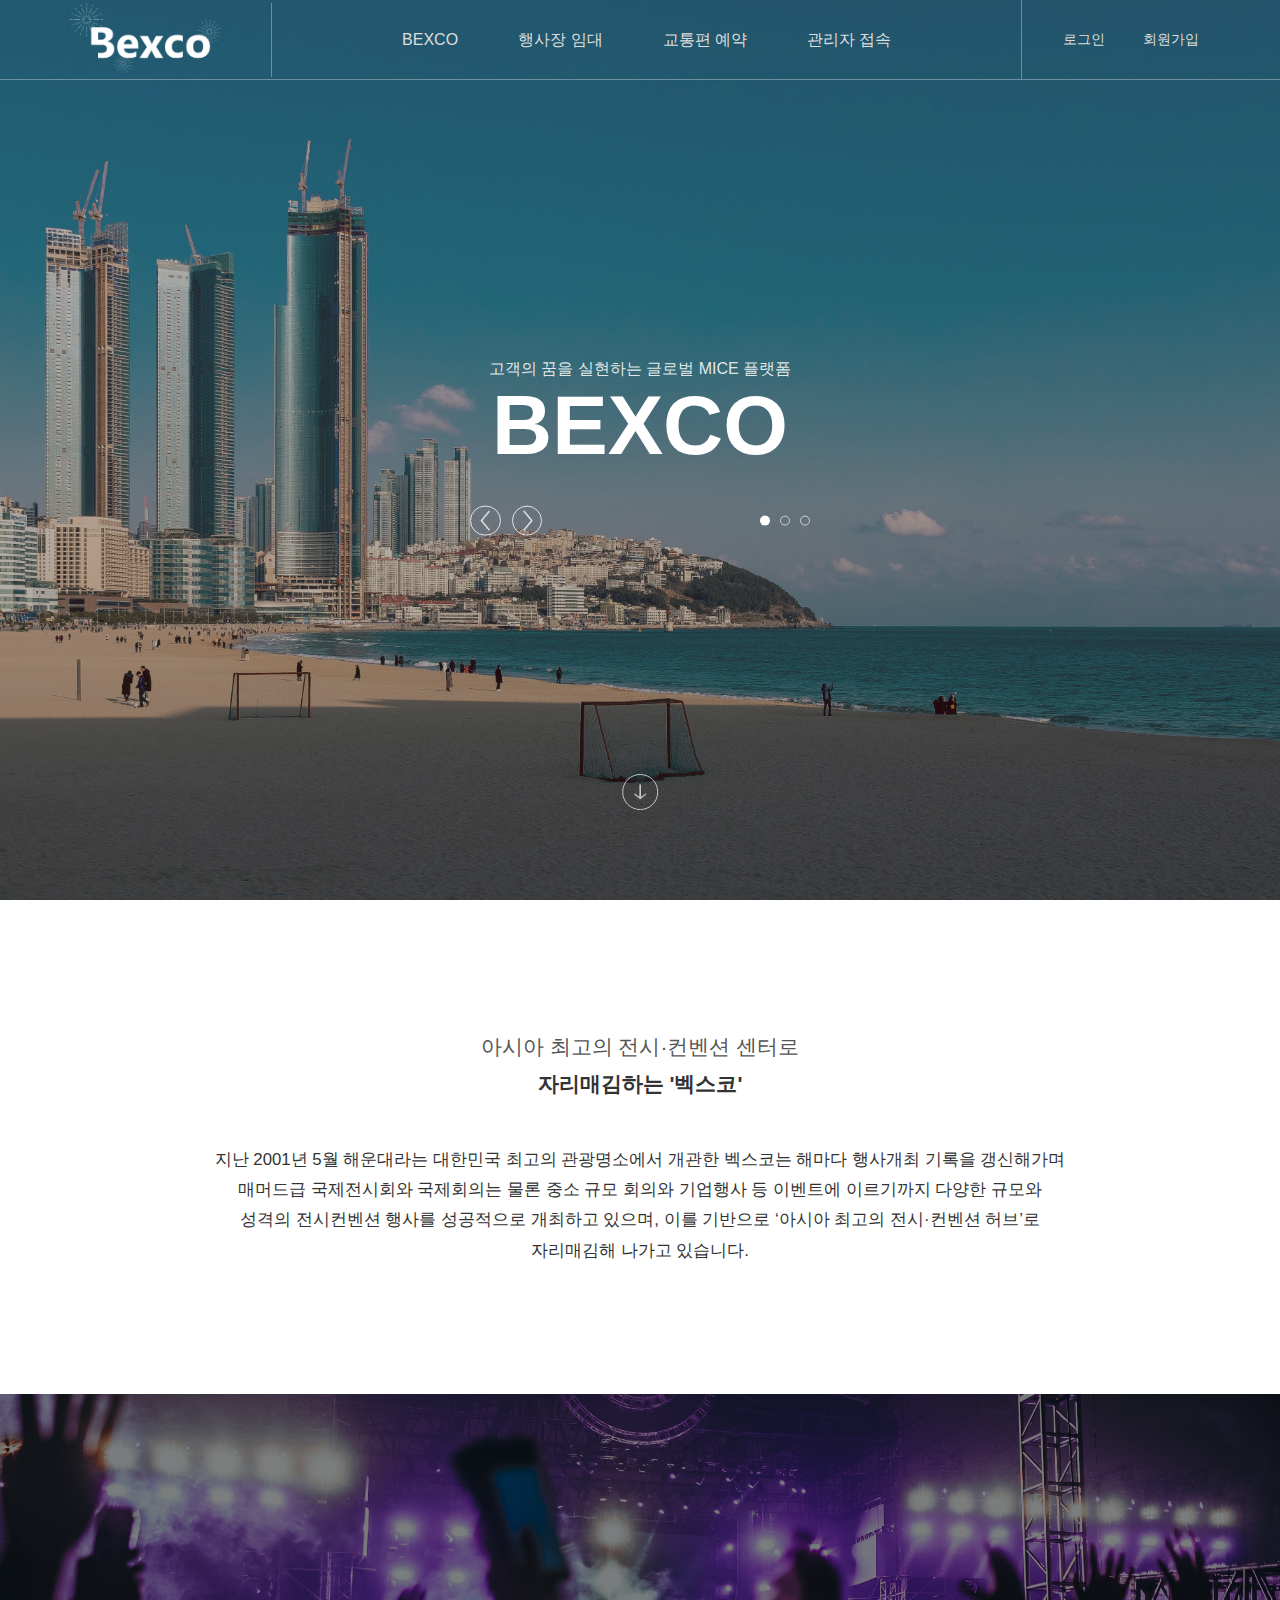
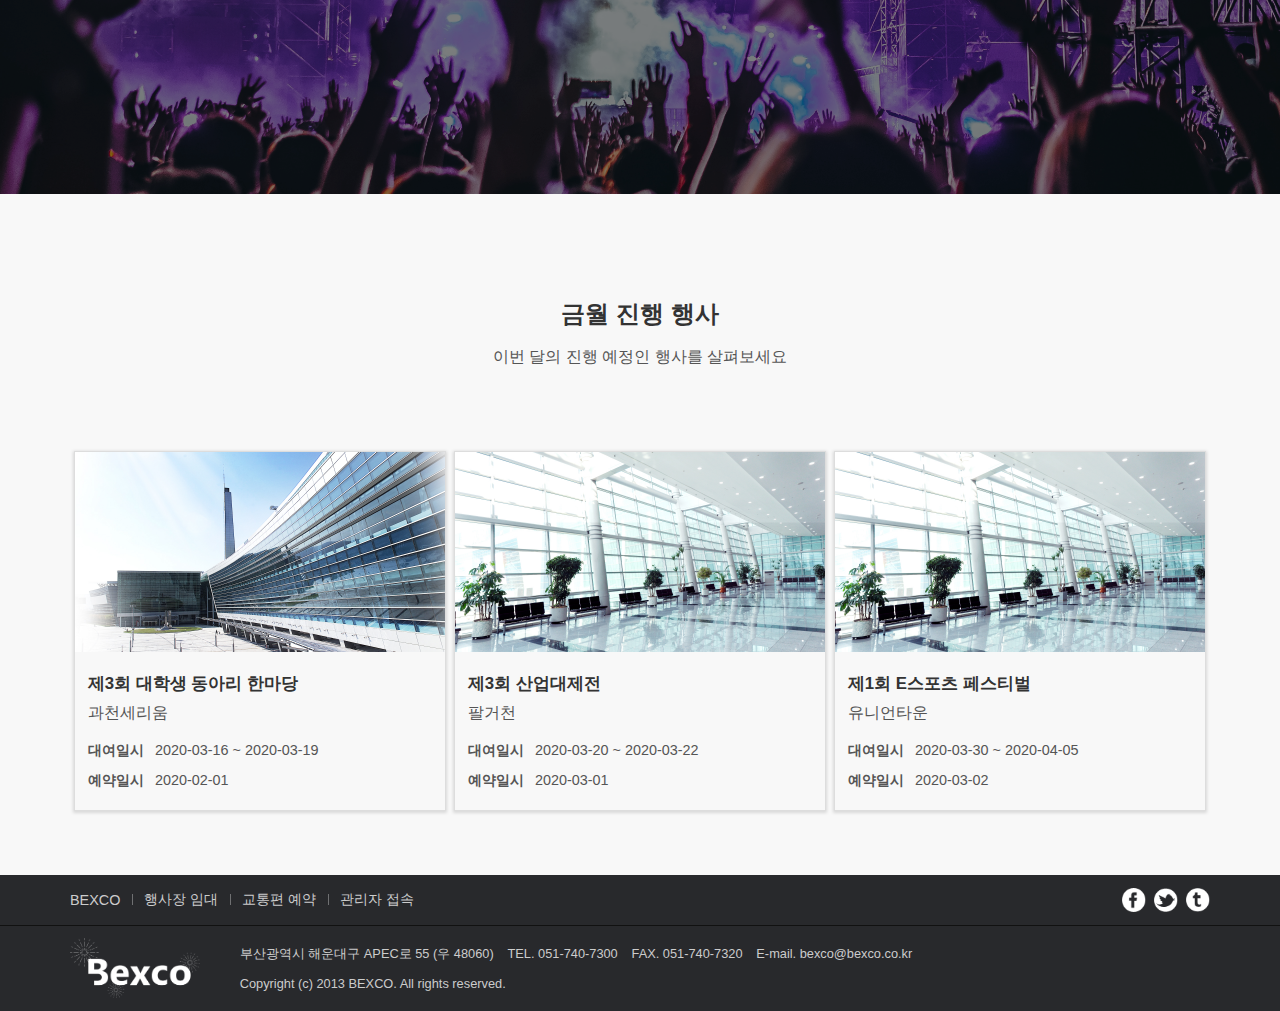
<file: index.html>
<!DOCTYPE html>
<html lang="ko">
<head>
    <meta charset="UTF-8">
    <meta name="viewport" content="width=device-width, initial-scale=1.0">
    <meta property="og:title" content="벡스코">
    <meta property="og:description" content="벡스코 행사 일정을 한 눈에 알아보거나 행사장을 간편히 예약할 수 있습니다!">
    <meta property="og:image" content="./images/open-graph.png">
    <meta property="og:image:width" content="200">
    <meta property="og:image:height" content="200">
    <title>Bexco | 벡스코</title>
    <link rel="stylesheet" href="./css/style.css">
    <link rel="stylesheet" href="./css/layout.css">
</head>
<body>
    <!-- HEADER -->
    <header id="header">
        <div class="container d-flex justify-content-between align-items-center h-100">
            <a href="./index.html" class="logo hover-grayscale">
                <img src="./images/logo.png" alt="벡스코" height="70">
            </a>
            <nav id="nav">
                <div class="nav-item"><a href="./index.html">BEXCO</a></div>
                <div class="nav-item"><a href="./reservation_booth.html">행사장 임대</a></div>
                <div class="nav-item"><a href="./reservation_transportation.html">교통편 예약</a></div>
                <div class="nav-item"><a href="./admin_venue.html">관리자 접속</a></div>
            </nav>
            <div class="other fx-n2">
                <a href="#" class="px-2">로그인</a>
                <a href="#" class="px-2 ml-3">회원가입</a>
            </div>
        </div>
    </header>
    <!-- /HEADER -->

    <!-- VISUAL -->
    <div id="visual">
        <div class="images">
            <!-- <div></div> -->
            <!-- <div></div> -->
            <div></div>
        </div>
        <div class="visual-contents">
            <div>
                <div class="text">
                    <p>고객의 꿈을 실현하는 글로벌 MICE 플랫폼</p>     
                    <h1 lang="en">BEXCO</h1>
                </div>
                <div class="remote mt-4 justify-content-between">
                    <div class="buttons">
                        <span class="icon hover-grayscale icon-circle fx-n2 mr-1"><img src="./images/icons/slide-left.png" alt="슬라이드 움직이기"></span>
                        <span class="icon hover-grayscale icon-circle fx-n2"><img src="./images/icons/slide-right.png" alt="슬라이드 움직이기"></span>
                    </div>
                    <div class="circles ml-3">
                        <span class="active"></span>
                        <span></span>
                        <span></span>
                    </div>
                </div>
            </div>
        </div>
        <a id="to-bottom" href="#about" class="icon icon-circle filter-whitescale hover-opacity">
            <img class="animate-down" src="./images/icons/to-bottom.png" alt="to-bottom">
        </a>
    </div>
    <!-- /VISUAL -->

    <!-- ABOUT -->
    <div id="about">
        <div class="container padding-lg text-center">
            <div class="fx-3">
                <p class="text-gray">아시아 최고의 전시·컨벤션 센터로</p>
                <p class="bold text-black">자리매김하는 '벡스코'</p>
            </div>
            <p class="text-black mt-5 fx-2 w-75 mx-auto">지난 2001년 5월 해운대라는 대한민국 최고의 관광명소에서 개관한 벡스코는 해마다 행사개최 기록을 갱신해가며 
                매머드급 국제전시회와 국제회의는 물론 중소 규모 회의와 기업행사 등 이벤트에 이르기까지 다양한 규모와 성격의 
                전시컨벤션 행사를 성공적으로 개최하고 있으며, 이를 기반으로 ‘아시아 최고의 전시·컨벤션 허브’로 자리매김해 나가고 있습니다.</p>
        </div>
    </div>
    <!-- /ABOUT -->

    <div class="split-image">
        <img src="./images/split/01.jpg" alt="영역 나누는 이미지">
    </div>
    
    <!-- EVENTS -->
    <div id="events" class="bg-gray">
        <div class="container padding">
            <div class="text-center mt-5">
                <span class="fx-4 text-black bold" lang="en">금월 진행 행사</span>
                <p class="mt-2 text-gray">이번 달의 진행 예정인 행사를 살펴보세요</p>
            </div>
            <div class="list mt-5 pt-5">
                <div class="item item-33 box-shadow">
                    <div class="image w-100 hx-200">
                        <img class="image-cover" src="./images/placement/01.jpg" alt="">
                    </div>
                    <div class="info px-2 py-3">
                        <div class="d-flex justify-content-between align-items-center">
                            <div class="bold fx-2 text-black">제3회 대학생 동아리 한마당</div>
                        </div>
                        <div class="text-gray mt-1">과천세리움</div>
                        <div class="text-gray mt-3 fx-n1">
                            <span class="mr-1 bold">대여일시</span>
                            2020-03-16 ~ 2020-03-19
                        </div>
                        <div class="text-gray mt-2 fx-n1">
                            <span class="mr-1 bold">예약일시</span>
                            2020-02-01
                        </div>
                    </div>
                </div>
                <div class="item item-33 box-shadow">
                    <div class="image w-100 hx-200">
                        <img class="image-cover" src="./images/placement/04.jpg" alt="">
                    </div>
                    <div class="info px-2 py-3">
                        <div class="d-flex justify-content-between align-items-center">
                            <div class="bold fx-2 text-black">제3회 산업대제전</div>
                        </div>
                        <div class="text-gray mt-1">팔거천</div>
                        <div class="text-gray mt-3 fx-n1">
                            <span class="mr-1 bold">대여일시</span>
                            2020-03-20 ~ 2020-03-22
                        </div>
                        <div class="text-gray mt-2 fx-n1">
                            <span class="mr-1 bold">예약일시</span>
                            2020-03-01
                        </div>
                    </div>
                </div>
                <div class="item item-33 box-shadow">
                    <div class="image w-100 hx-200">
                        <img class="image-cover" src="./images/placement/04.jpg" alt="">
                    </div>
                    <div class="info px-2 py-3">
                        <div class="d-flex justify-content-between align-items-center">
                            <div class="bold fx-2 text-black">제1회 E스포츠 페스티벌</div>
                        </div>
                        <div class="text-gray mt-1">유니언타운</div>
                        <div class="text-gray mt-3 fx-n1">
                            <span class="mr-1 bold">대여일시</span>
                            2020-03-30 ~ 2020-04-05
                        </div>
                        <div class="text-gray mt-2 fx-n1">
                            <span class="mr-1 bold">예약일시</span>
                            2020-03-02
                        </div>
                    </div>
                </div>
            </div>
        </div>
    </div>
    <!-- /EVENTS -->


    <!-- FOOTER -->

    <footer id="footer">
        <div class="top">
            <div class="container hx-50 d-flex justify-content-between align-items-center">
                <div class="d-flex align-items-center fx-n1 text-light justify-content-sm-center h-100">
                    <div class="nav-item"><a href="./index.html">BEXCO</a></div>
                    <div class="split"></div>
                    <div class="nav-item"><a href="./reservation_booth.html">행사장 임대</a></div>
                    <div class="split"></div>
                    <div class="nav-item"><a href="./reservation_transportation.html">교통편 예약</a></div>
                    <div class="split"></div>
                    <div class="nav-item"><a href="./admin_venue.html">관리자 접속</a></div>
                </div>
                <div class="d-flex align-items-center h-100">
                    <span class="hover-grayscale icon"><img src="./images/socials/Facebook.png" alt=""></span>
                    <span class="hover-grayscale icon ml-1"><img src="./images/socials/Twitter.png" alt=""></span>
                    <span class="hover-grayscale icon ml-1"><img src="./images/socials/Tumblr.png" alt=""></span>
                </div>
            </div>
        </div>
        <div class="container py-2">
            <div class="d-flex justify-content-between text-light">
                <div class="left d-flex align-items-center">
                    <img class="filter-whitescale mr-5 mr-sm-0" src="./images/logo.png" alt="벡스코" height="60">
                    <div>
                        <p class="fx-n3">
                            <span class="mr-2">부산광역시 해운대구 APEC로 55 (우 48060)</span>
                            <span class="mr-2">TEL. 051-740-7300</span>
                            <span class="mr-2">FAX. 051-740-7320 </span>
                            <span>E-mail. bexco@bexco.co.kr</span>
                        </p>
                        <p class="fx-n3 mt-1">Copyright (c) 2013 BEXCO. All rights reserved.</p>
                    </div>
                </div>
            </div>
        </div>
    </footer>

    <!-- /FOOTER -->
</body>
</html>
</file>
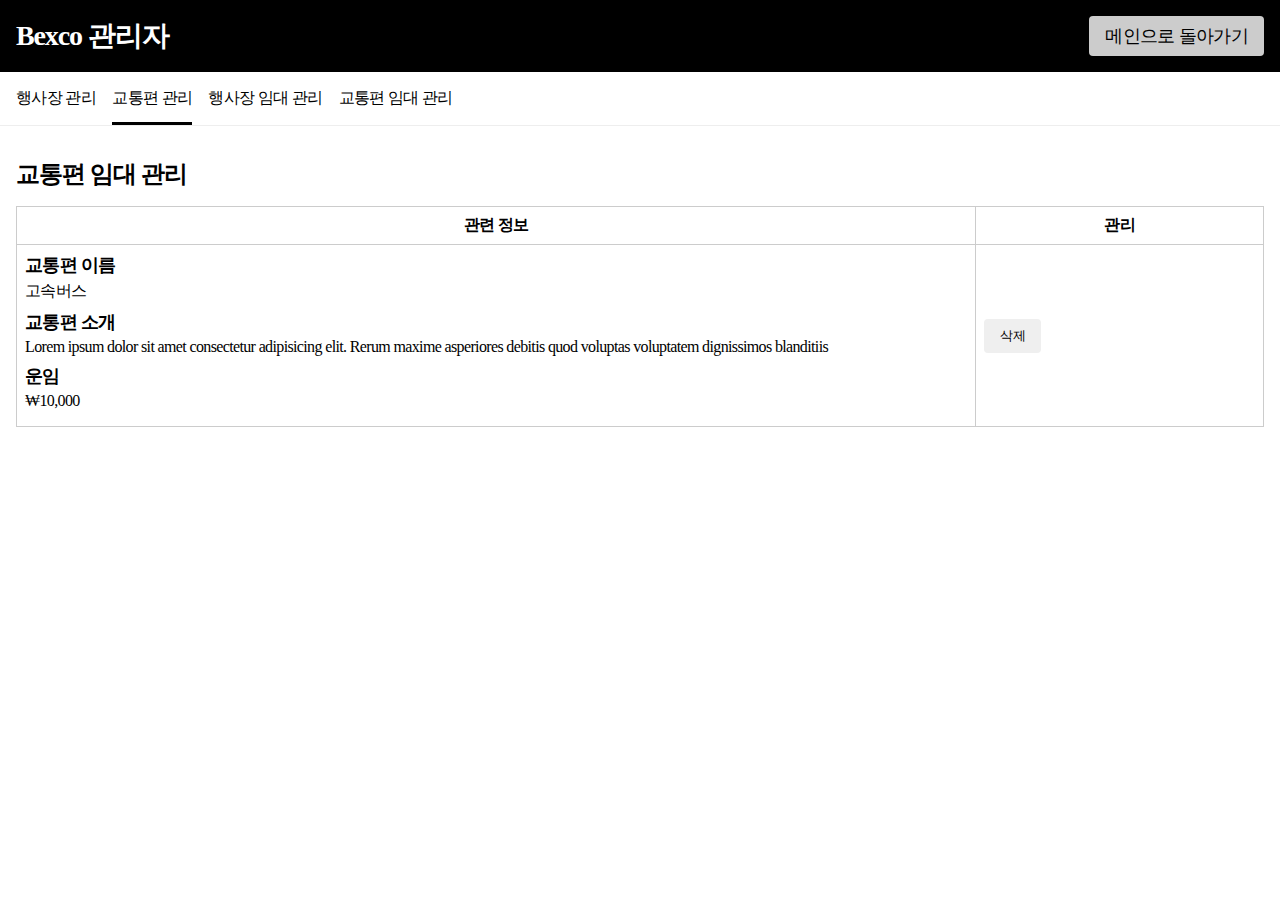
<file: admin_transportation.html>
<!DOCTYPE html>
<html lang="en">
<head>
    <meta charset="UTF-8">
    <meta name="viewport" content="width=device-width, initial-scale=1.0">
    <meta http-equiv="X-UA-Compatible" content="ie=edge">
    <title>관리자 - 교통편 예약</title>
    <link rel="stylesheet" href="../common/css/admin_transportation.css">
</head>
<body>
    <div id="wrap">
        <div class="admin-header">
            <div class="admin-header__upper">
                <div class="logo">Bexco 관리자</div>
                <a href="./index.html"><button class="logout-button">메인으로 돌아가기</button></a>
            </div>
            <ul class="admin-header__downer">
                <li>
                    <a href="admin_venue.html">행사장 관리</a>
                </li>
                <li class="--active">
                    <a href="admin_transportation.html">교통편 관리</a>
                </li>
                <li>
                    <a href="admin_venue_manager.html">행사장 임대 관리</a>
                </li>
                <li>
                    <a href="admin_transportation_manager.html">교통편 임대 관리</a>
                </li>
            </ul>
        </div>
        <div class="admin-content">
            <div class="title">교통편 임대 관리</div>
            <table class="list">
                <thead>
                    <tr>
                        <th style="width: 500px">관련 정보</th>
                        <th style="width: 150px">관리</th>
                    </tr>
                </thead>
                <tbody>
                    <tr>
                        <td>
                            <div class="list__detail-row list__festival-name-row">
                                <div class="detail__title">교통편 이름</div>
                                <div class="detail__content">고속버스</div>
                            </div>
                            <div class="list__detail-row list__venue-name">
                                <div class="detail__title">교통편 소개</div>
                                <div class="detail__content">Lorem ipsum dolor sit amet consectetur adipisicing elit. Rerum maxime asperiores debitis quod voluptas voluptatem dignissimos blanditiis</div>
                            </div>
                            <div class="list__detail-row list__venue-name">
                                <div class="detail__title">운임</div>
                                <div class="detail__content">&#x20A9;10,000</div>
                            </div>
                        </td>
                        <td class="list__control">
                            <button class="list__control-delete-button button">삭제</button>
                        </td>
                    </tr>
                </tbody>
            </table>
        </div>
    </div>
</body>
</html>
</file>
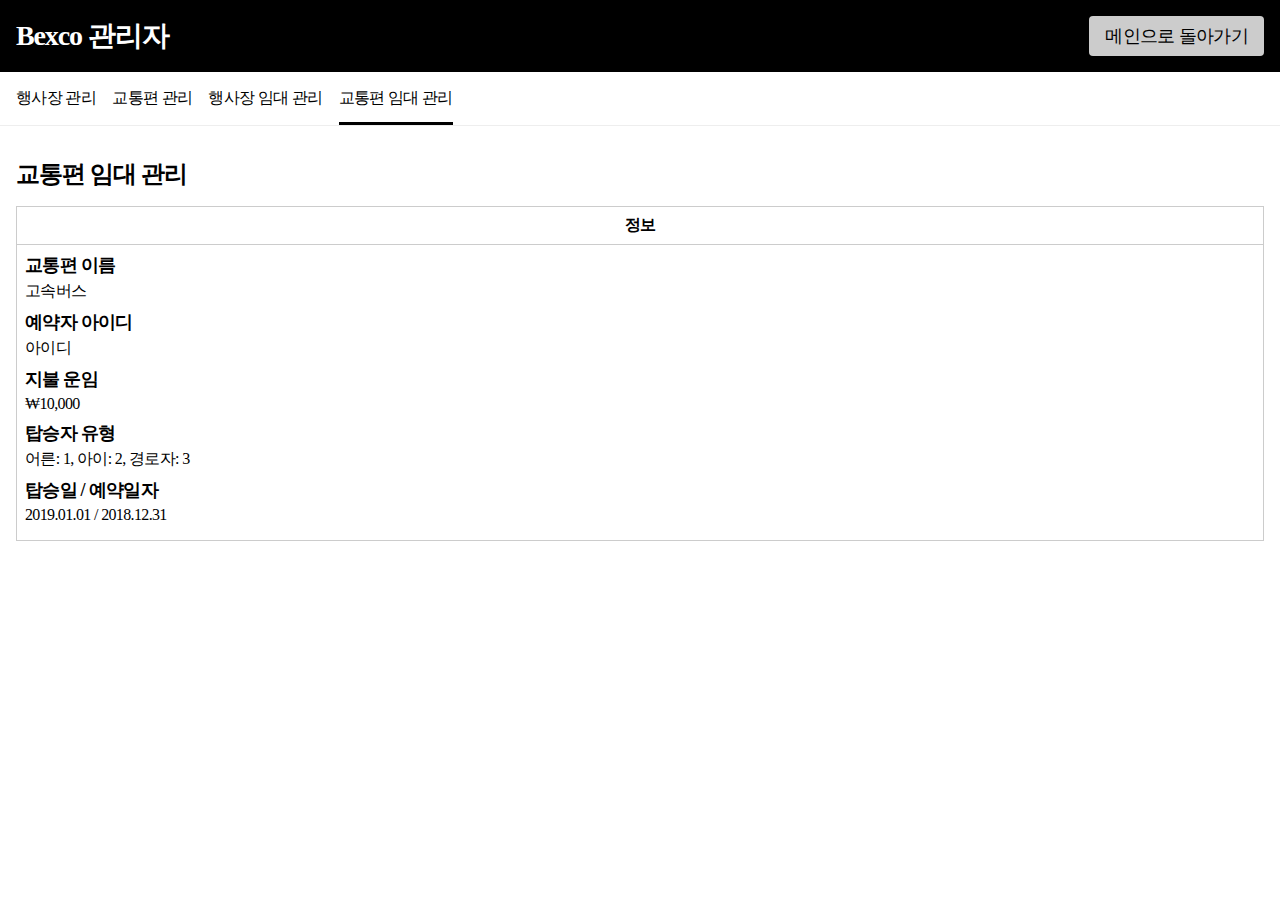
<file: admin_transportation_manager.html>
<!DOCTYPE html>
<html lang="en">
<head>
    <meta charset="UTF-8">
    <meta name="viewport" content="width=device-width, initial-scale=1.0">
    <meta http-equiv="X-UA-Compatible" content="ie=edge">
    <title>관리자 - 교통편 예약</title>
    <link rel="stylesheet" href="../common/css/admin_transportation_manager.css">
</head>
<body>
    <div id="wrap">
        <div class="admin-header">
            <div class="admin-header__upper">
                <div class="logo">Bexco 관리자</div>
                <a href="./index.html"><button class="logout-button">메인으로 돌아가기</button></a>
            </div>
            <ul class="admin-header__downer">
                <li>
                    <a href="admin_venue.html">행사장 관리</a>
                </li>
                <li>
                    <a href="admin_transportation.html">교통편 관리</a>
                </li>
                <li>
                    <a href="admin_venue_manager.html">행사장 임대 관리</a>
                </li>
                <li class="--active">
                    <a href="admin_transportation_manager.html">교통편 임대 관리</a>
                </li>
            </ul>
        </div>
        <div class="admin-content">
            <div class="title">교통편 임대 관리</div>
            <table class="list">
                <thead>
                    <tr>
                        <th style="width: 500px">정보</th>
                    </tr>
                </thead>
                <tbody>
                    <tr>
                        <td>
                            <div class="list__detail-row list__festival-name-row">
                                <div class="detail__title">교통편 이름</div>
                                <div class="detail__content">고속버스</div>
                            </div>
                            <div class="list__detail-row list__venue-name">
                                <div class="detail__title">예약자 아이디</div>
                                <div class="detail__content">아이디</div>
                            </div>
                            <div class="list__detail-row list__venue-name">
                                <div class="detail__title">지불 운임</div>
                                <div class="detail__content">&#x20A9;10,000</div>
                            </div>
                            <div class="list__detail-row list__venue-name">
                                <div class="detail__title">탑승자 유형</div>
                                <div class="detail__content">어른: 1, 아이: 2, 경로자: 3</div>
                            </div>
                            <div class="list__detail-row list__venue-name">
                                <div class="detail__title">탑승일 / 예약일자</div>
                                <div class="detail__content">2019.01.01 / 2018.12.31</div>
                            </div>
                        </td>
                    </tr>
                </tbody>
            </table>
        </div>
    </div>
</body>
</html>
</file>
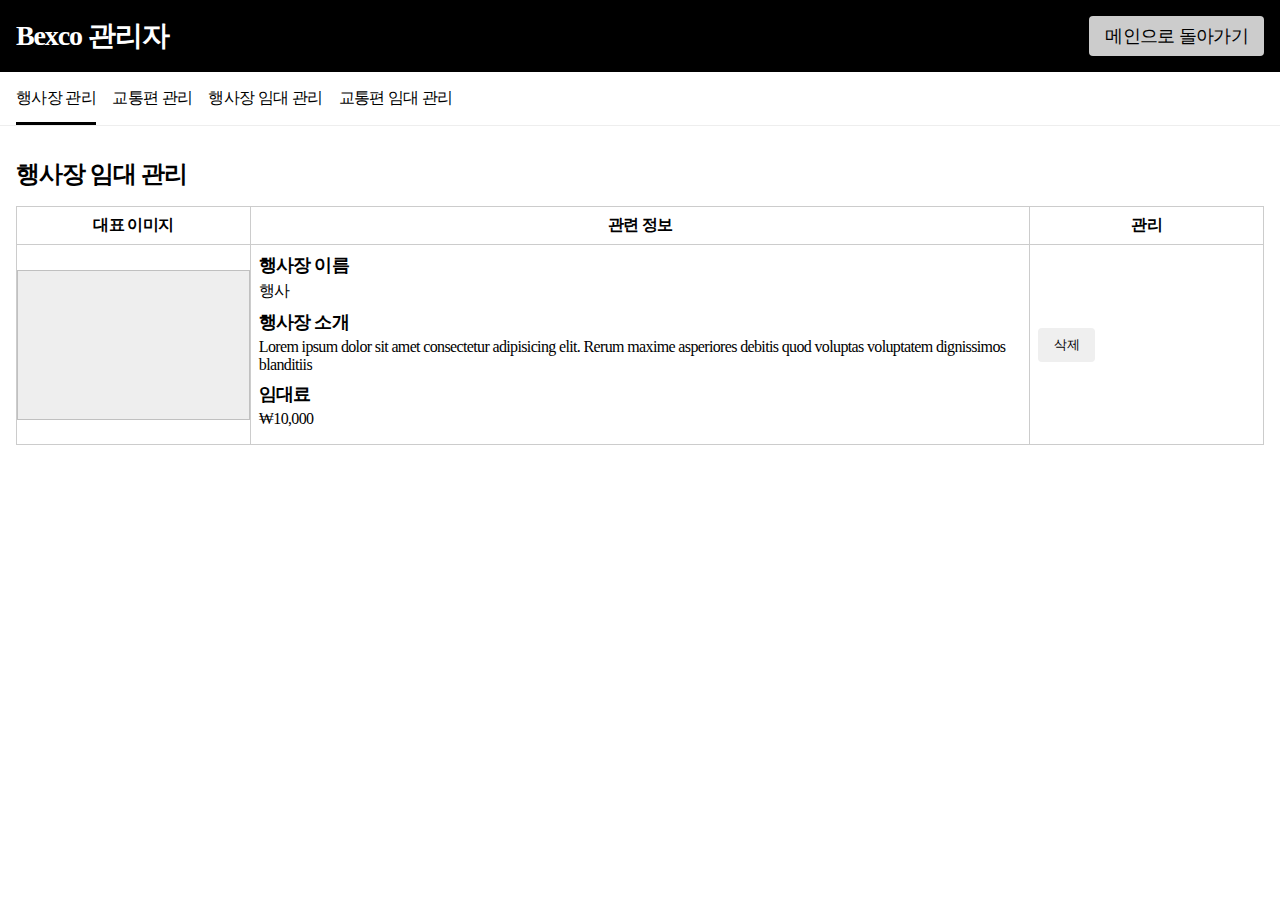
<file: admin_venue.html>
<!DOCTYPE html>
<html lang="en">
<head>
    <meta charset="UTF-8">
    <meta name="viewport" content="width=device-width, initial-scale=1.0">
    <meta http-equiv="X-UA-Compatible" content="ie=edge">
    <title>관리자 - 행사장 임대 목록</title>
    <link rel="stylesheet" href="../common/css/admin_venue.css">
</head>
<body>
    <div id="wrap">
        <div class="admin-header">
            <div class="admin-header__upper">
                <div class="logo">Bexco 관리자</div>
                <a href="./index.html"><button class="logout-button">메인으로 돌아가기</button></a>
            </div>
            <ul class="admin-header__downer">
                <li class="--active">
                    <a href="admin_venue.html">행사장 관리</a>
                </li>
                <li>
                    <a href="admin_transportation.html">교통편 관리</a>
                </li>
                <li>
                    <a href="admin_venue_manager.html">행사장 임대 관리</a>
                </li>
                <li>
                    <a href="admin_transportation_manager.html">교통편 임대 관리</a>
                </li>
            </ul>
        </div>
        <div class="admin-content">
            <div class="title">행사장 임대 관리</div>
            <table class="list">
                <thead>
                    <tr>
                        <th style="width: 150px">대표 이미지</th>
                        <th style="width: 500px">관련 정보</th>
                        <th style="width: 150px">관리</th>
                    </tr>
                </thead>
                <tbody>
                    <tr>
                        <td class="list__thumbnail-container">
                            <img alt="" class="list__thumbnail">
                        </td>
                        <td>
                            <div class="list__detail-row list__festival-name-row">
                                <div class="detail__title">행사장 이름</div>
                                <div class="detail__content">행사</div>
                            </div>
                            <div class="list__detail-row list__venue-name">
                                <div class="detail__title">행사장 소개</div>
                                <div class="detail__content">Lorem ipsum dolor sit amet consectetur adipisicing elit. Rerum maxime asperiores debitis quod voluptas voluptatem dignissimos blanditiis</div>
                            </div>
                            <div class="list__detail-row list__venue-name">
                                <div class="detail__title">임대료</div>
                                <div class="detail__content">&#x20A9;10,000</div>
                            </div>
                        </td>
                        <td class="list__control">
                            <button class="list__control-delete-button button">삭제</button>
                        </td>
                    </tr>
                </tbody>
            </table>
        </div>
    </div>
</body>
</html>
</file>
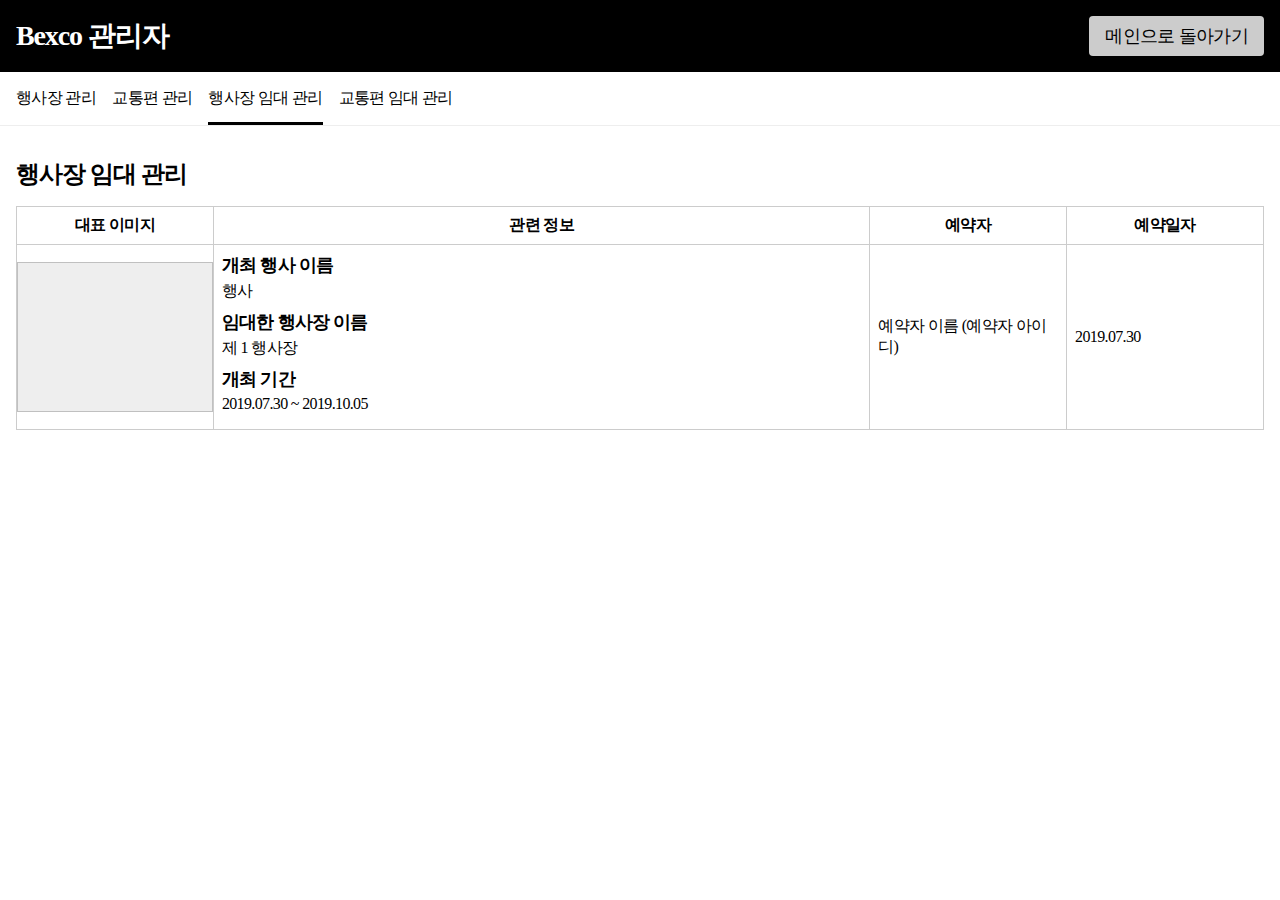
<file: admin_venue_manager.html>
<!DOCTYPE html>
<html lang="en">
<head>
    <meta charset="UTF-8">
    <meta name="viewport" content="width=device-width, initial-scale=1.0">
    <meta http-equiv="X-UA-Compatible" content="ie=edge">
    <title>관리자 - 행사장 임대 목록</title>
    <link rel="stylesheet" href="../common/css/admin_venue_manager.css">
</head>
<body>
    <div id="wrap">
        <div class="admin-header">
            <div class="admin-header__upper">
                <div class="logo">Bexco 관리자</div>
                <a href="./index.html"><button class="logout-button">메인으로 돌아가기</button></a>
            </div>
            <ul class="admin-header__downer">
                <li>
                    <a href="admin_venue.html">행사장 관리</a>
                </li>
                <li>
                    <a href="admin_transportation.html">교통편 관리</a>
                </li>
                <li class="--active">
                    <a href="admin_venue_manager.html">행사장 임대 관리</a>
                </li>
                <li>
                    <a href="admin_transportation_manager.html">교통편 임대 관리</a>
                </li>
            </ul>
        </div>
        <div class="admin-content">
            <div class="title">행사장 임대 관리</div>
            <table class="list">
                <thead>
                    <tr>
                        <th style="width: 150px">대표 이미지</th>
                        <th style="width: 500px">관련 정보</th>
                        <th style="width: 150px">예약자</th>
                        <th style="width: 150px">예약일자</th>
                    </tr>
                </thead>
                <tbody>
                    <tr>
                        <td class="list__thumbnail-container">
                            <img alt="" class="list__thumbnail">
                        </td>
                        <td>
                            <div class="list__detail-row list__festival-name-row">
                                <div class="detail__title">개최 행사 이름</div>
                                <div class="detail__content">행사</div>
                            </div>
                            <div class="list__detail-row list__venue-name">
                                <div class="detail__title">임대한 행사장 이름</div>
                                <div class="detail__content">제 1 행사장</div>
                            </div>
                            <div class="list__detail-row list__festival-date">
                                <div class="detail__title">개최 기간</div>
                                <div class="detail__content">2019.07.30 ~ 2019.10.05</div>
                            </div>
                        </td>
                        <td class="list__user">예약자 이름 (예약자 아이디)</td>
                        <td class="list__created-at">2019.07.30</td>
                    </tr>
                </tbody>
            </table>
        </div>
    </div>
</body>
</html>
</file>
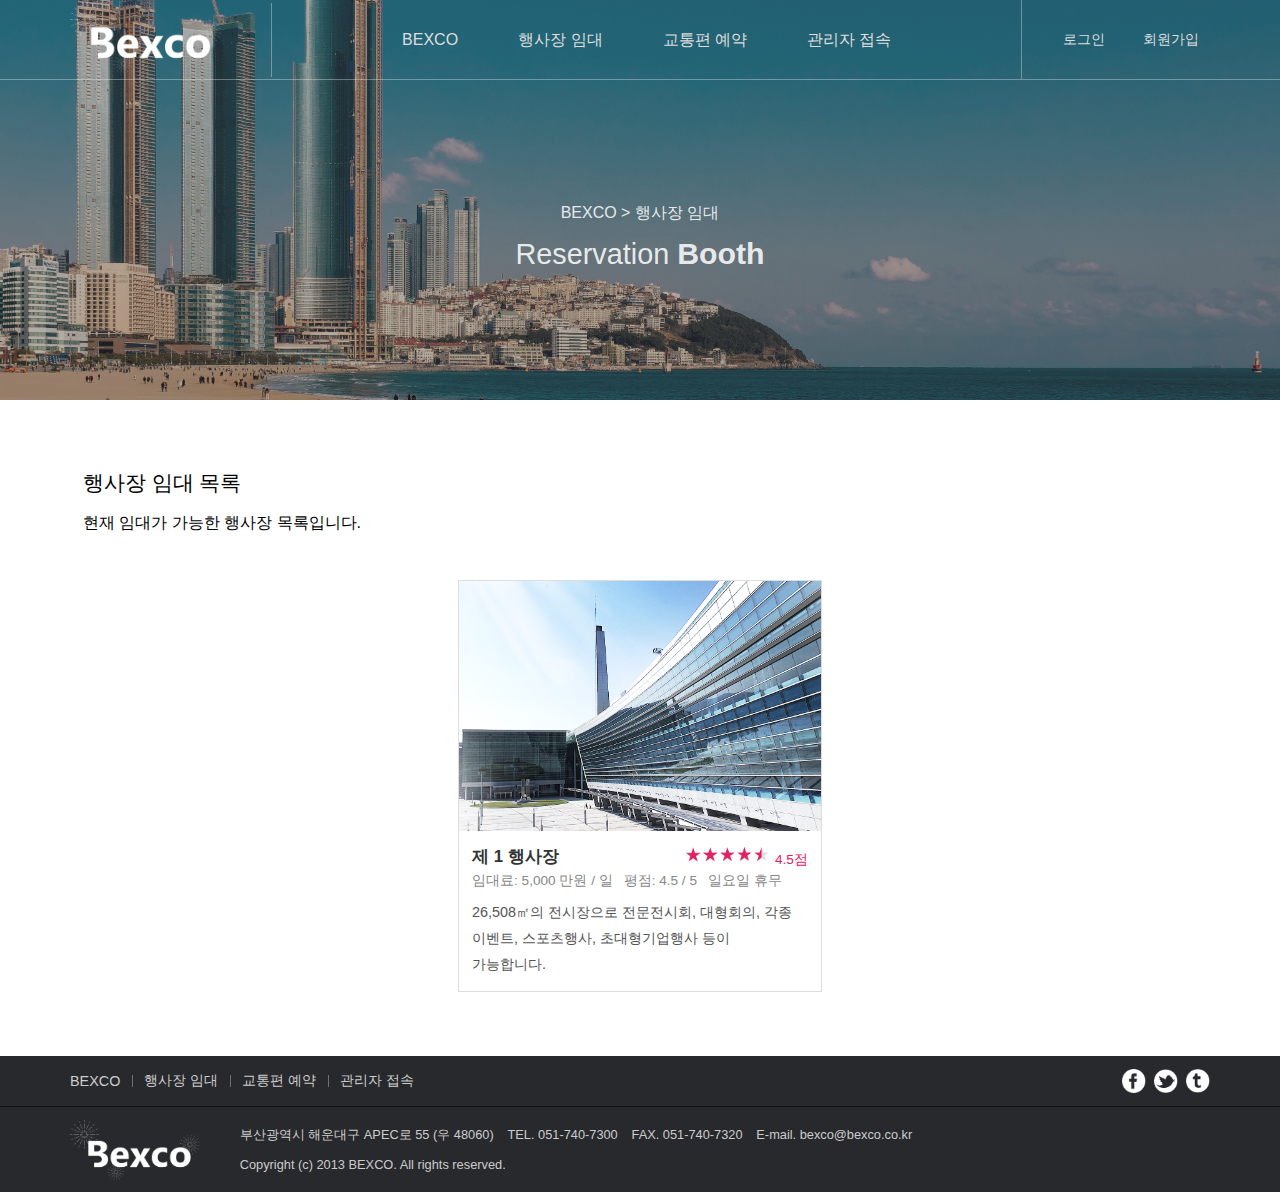
<file: reservation_booth.html>
<!DOCTYPE html>
<html lang="ko">
<head>
    <meta charset="UTF-8">
    <meta name="viewport" content="width=device-width, initial-scale=1.0">
    <meta property="og:title" content="벡스코">
    <meta property="og:description" content="벡스코 행사 일정을 한 눈에 알아보거나 행사장을 간편히 예약할 수 있습니다!">
    <meta property="og:image" content="./images/open-graph.png">
    <meta property="og:image:width" content="200">
    <meta property="og:image:height" content="200">
    <title>Bexco | 벡스코</title>
    <link rel="stylesheet" href="./css/style.css">
    <link rel="stylesheet" href="./css/layout.css">
</head>
<body>
    <!-- HEADER -->
    <header id="header">
        <div class="container d-flex justify-content-between align-items-center h-100">
            <a href="./index.html" class="logo hover-grayscale">
                <img src="./images/logo.png" alt="벡스코" height="70">
            </a>
            <nav id="nav">
                <div class="nav-item"><a href="./index.html">BEXCO</a></div>
                <div class="nav-item"><a href="./reservation_booth.html">행사장 임대</a></div>
                <div class="nav-item"><a href="./reservation_transportation.html">교통편 예약</a></div>
                <div class="nav-item"><a href="./admin_venue.html">관리자 접속</a></div>
            </nav>
            <div class="other fx-n2">
                <a href="#" class="px-2">로그인</a>
                <a href="#" class="px-2 ml-3">회원가입</a>
            </div>
        </div>
    </header>
    <!-- /HEADER -->

    <!-- VISUAL -->
    <div id="visual" class="sub-page">
        <div class="images">
            <div></div>
        </div>
        <div class="visual-contents">
            <div>
                <div class="text">
                    <p>BEXCO > 행사장 임대</p> 
                    <p class="fx-5 light" lang="en">Reservation <span class="fx-2 bold">Booth</span></p>
                </div>
            </div>
        </div>
    </div>
    <!-- /VISUAL -->

    <div id="reserve-booth">
        <div class="container padding px-2">
            <div>
                <p class="fx-3">행사장 임대 목록</p>
                <p class="mt-1 light">현재 임대가 가능한 행사장 목록입니다.</p>
            </div>
            <div class="list mt-4">
                <div class="item item-33 hover-opacity-reverse pointer mt-2">
                    <div class="w-100 hx-250">
                        <img class="image-cover" src="./images/placement/01.jpg" alt="행사장 이미지">
                    </div>
                    <div class="pl-2 pr-2 py-2">
                        <div class="d-flex align-items-center justify-content-between">
                            <span class="text-black bold fx-2">제 1 행사장</span>
                            <div class="score">
                                <img src="./images/scores/4.5.png" alt="4.5" height="20">
                                <span class="fx-n2 text-red">4.5점</span>
                            </div>
                        </div>
                        <p class="text-muted fx-n2 d-flex flex-wrap">
                            <span class="mr-2">임대료: 5,000 만원 / 일</span>
                            <span class="mr-2">평점: 4.5 / 5</span>
                            <span class="mr-2">일요일 휴무</span>
                        </p>
                        <p class="text-gray fx-n1 mt-1">
                            26,508㎡의 전시장으로 전문전시회, 대형회의, 각종 이벤트, 스포츠행사, 초대형기업행사 등이 가능합니다.
                        </p>
                    </div>
                </div>
            </div>
        </div>
    </div>


    <!-- FOOTER -->

    <footer id="footer">
        <div class="top">
            <div class="container hx-50 d-flex justify-content-between align-items-center">
                <div class="d-flex align-items-center fx-n1 text-light justify-content-sm-center h-100">
                    <div class="nav-item"><a href="./index.html">BEXCO</a></div>
                    <div class="split"></div>
                    <div class="nav-item"><a href="./reservation_booth.html">행사장 임대</a></div>
                    <div class="split"></div>
                    <div class="nav-item"><a href="./reservation_transportation.html">교통편 예약</a></div>
                    <div class="split"></div>
                    <div class="nav-item"><a href="./admin_venue.html">관리자 접속</a></div>
                </div>
                <div class="d-flex align-items-center h-100">
                    <span class="hover-grayscale icon"><img src="./images/socials/Facebook.png" alt=""></span>
                    <span class="hover-grayscale icon ml-1"><img src="./images/socials/Twitter.png" alt=""></span>
                    <span class="hover-grayscale icon ml-1"><img src="./images/socials/Tumblr.png" alt=""></span>
                </div>
            </div>
        </div>
        <div class="container py-2">
            <div class="d-flex justify-content-between text-light">
                <div class="left d-flex align-items-center">
                    <img class="filter-whitescale mr-5 mr-sm-0" src="./images/logo.png" alt="벡스코" height="60">
                    <div>
                        <p class="fx-n3">
                            <span class="mr-2">부산광역시 해운대구 APEC로 55 (우 48060)</span>
                            <span class="mr-2">TEL. 051-740-7300</span>
                            <span class="mr-2">FAX. 051-740-7320 </span>
                            <span>E-mail. bexco@bexco.co.kr</span>
                        </p>
                        <p class="fx-n3 mt-1">Copyright (c) 2013 BEXCO. All rights reserved.</p>
                    </div>
                </div>
            </div>
        </div>
    </footer>

    <!-- /FOOTER -->
</body>
</html>
</file>
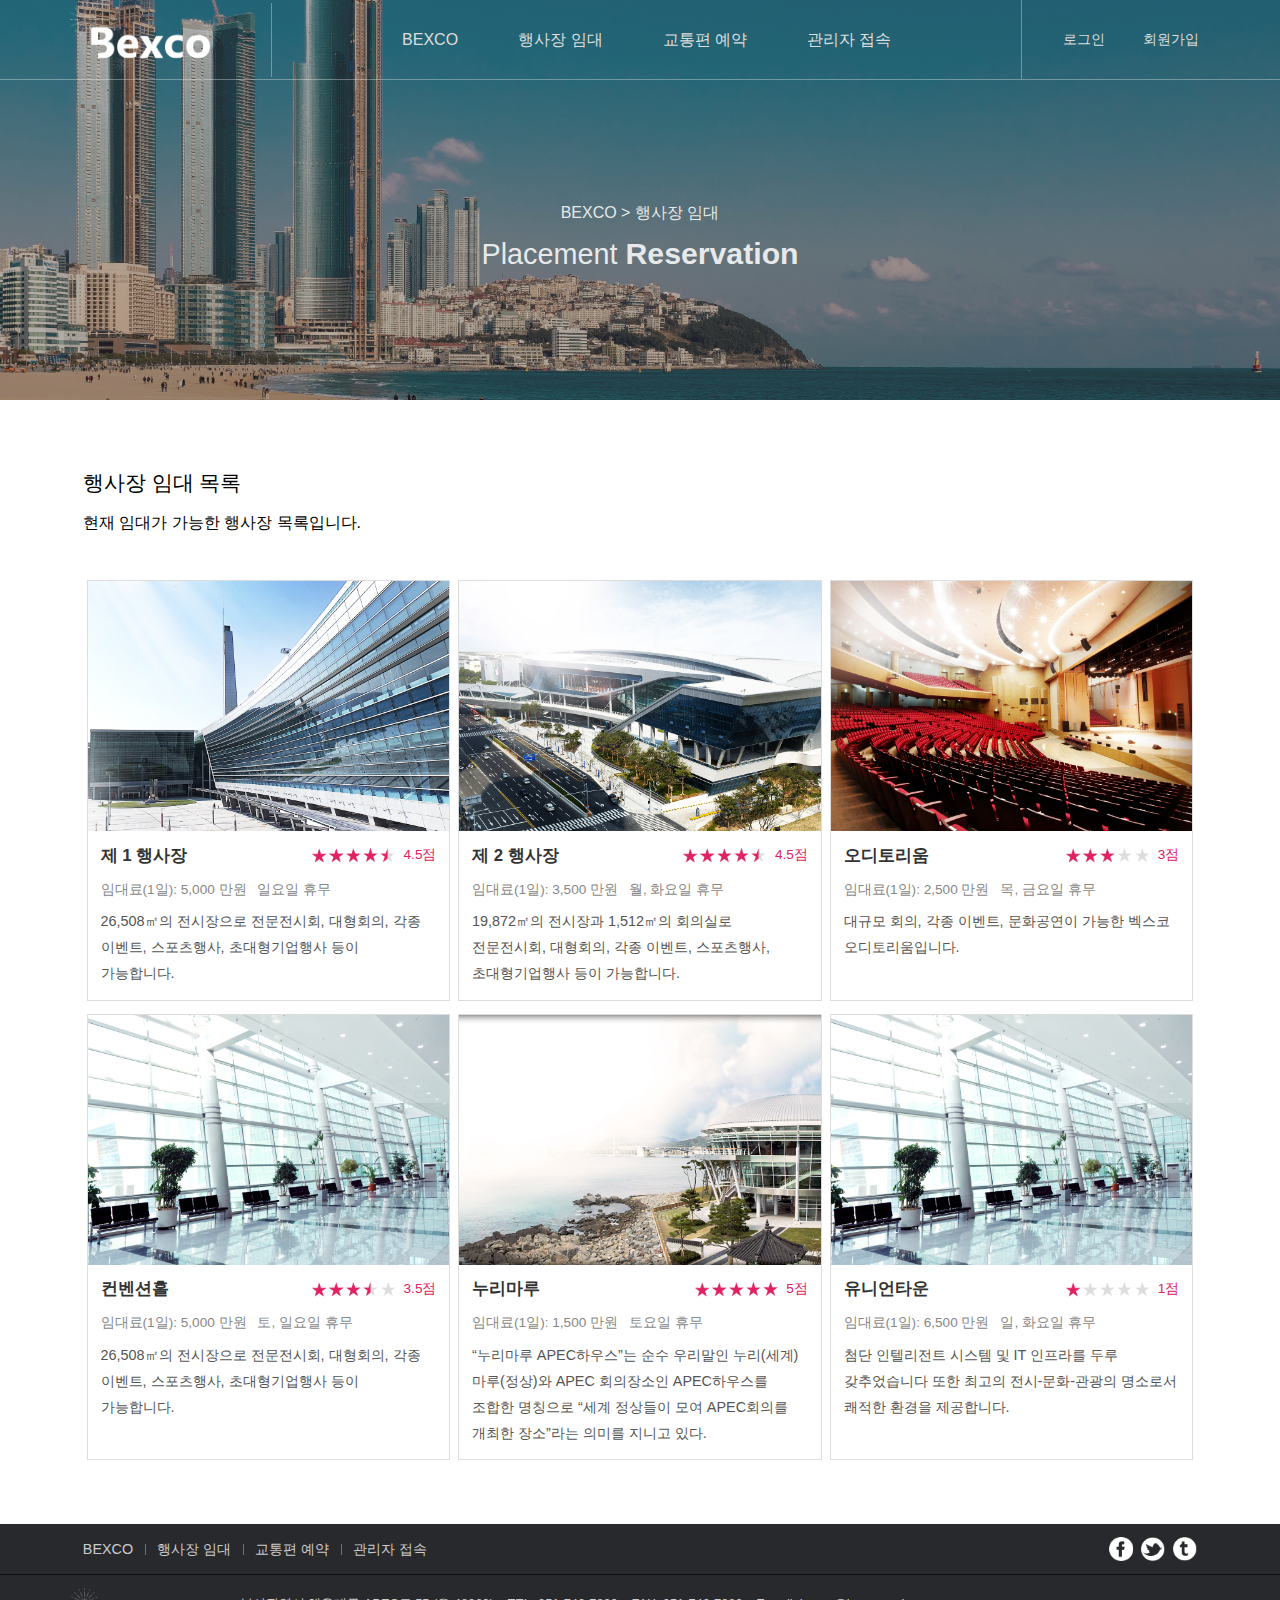
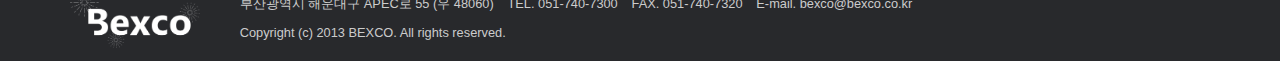
<file: reservation_placement.html>
<!DOCTYPE html>
<html lang="ko">
<head>
    <meta charset="UTF-8">
    <meta name="viewport" content="width=device-width, initial-scale=1.0">
    <meta property="og:title" content="벡스코">
    <meta property="og:description" content="벡스코 행사 일정을 한 눈에 알아보거나 행사장을 간편히 예약할 수 있습니다!">
    <meta property="og:image" content="./images/open-graph.png">
    <meta property="og:image:width" content="200">
    <meta property="og:image:height" content="200">
    <title>Bexco | 벡스코</title>
    <link rel="stylesheet" href="./css/style.css">
    <link rel="stylesheet" href="./css/layout.css">
</head>
<body>
    <!-- HEADER -->
    <header id="header">
        <div class="container d-flex justify-content-between align-items-center h-100">
            <a href="./index.html" class="logo hover-grayscale border-sm-none">
                <img src="./images/logo.png" alt="벡스코" height="70">
            </a>
            <nav id="nav" class="d-sm-none">
                <div class="nav-item"><a href="./index.html">BEXCO</a></div>
                <div class="nav-item"><a href="./reservation_placement.html">행사장 임대</a></div>
                <div class="nav-item"><a href="./reservation_transportation.html">교통편 예약</a></div>
                <div class="nav-item"><a href="./admin_venue.html">관리자 접속</a></div>
            </nav>
            <div class="other fx-n2 d-sm-none">
                <a href="#" class="px-2">로그인</a>
                <a href="#" class="px-2 ml-3">회원가입</a>
            </div>
            
            <!-- MOBILE NAV -->
            <form class="d-none d-sm-block">
                <input type="checkbox" id="nav-open" hidden>
                <label for="nav-open" class="mr-3 icon d-none d-sm-block fx-3 position-relative">
                    <img src="./images/icons/menu.png" alt="메뉴">
                </label>
                <div id="m-nav">
                    <div class="m-nav-inner">
                        <nav class="nav">
                            <div class="nav-item hover-opacity"><a href="./index.html">BEXCO</a></div>
                            <div class="nav-item hover-opacity"><a href="./reservation_placement.html">행사장 임대</a></div>
                            <div class="nav-item hover-opacity"><a href="./reservation_transportation.html">교통편 예약</a></div>
                            <div class="nav-item hover-opacity"><a href="./admin_venue.html">관리자 접속</a></div>
                        </nav>
                        <div class="other fx-n2 mt-4 fx-2">
                            <a href="#" class="px-2 hover-opacity">로그인</a>
                            <a href="#" class="px-2 hover-opacity ml-3">회원가입</a>
                        </div>
                    </div>
                </div>
            </form>
            <!-- /MOBILE NAV -->
        </div>
    </header>
    <!-- /HEADER -->

    <!-- VISUAL -->
    <div id="visual" class="sub-page">
        <div class="images">
            <div></div>
        </div>
        <div class="visual-contents">
            <div>
                <div class="text">
                    <p>BEXCO > 행사장 임대</p> 
                    <p class="fx-5 light" lang="en">Placement <span class="fx-2 bold">Reservation</span></p>
                </div>
            </div>
        </div>
    </div>
    <!-- /VISUAL -->

    <!-- RESERVE -->
    <div id="reserve-placement">
        <div class="container padding px-2">
            <div>
                <p class="fx-3">행사장 임대 목록</p>
                <p class="mt-1 light">현재 임대가 가능한 행사장 목록입니다.</p>
            </div>
            <div class="list mt-4">
                <div class="item item-33 item-sm-100 hover-opacity-reverse pointer mt-2">
                    <div class="w-100 hx-250">
                        <img class="image-cover" src="./images/placement/01.jpg" alt="행사장 이미지">
                    </div>
                    <div class="pl-2 pr-2 py-2">
                        <div class="d-flex align-items-center justify-content-between">
                            <span class="text-black bold fx-2">제 1 행사장</span>
                            <div class="score d-flex align-items-center">
                                <img src="./images/scores/4.5.png" alt="4.5" height="20">
                                <span class="fx-n2 text-red ml-1">4.5점</span>
                            </div>
                        </div>
                        <p class="mt-2 text-muted fx-n2 d-flex flex-wrap">
                            <span class="mr-2">임대료(1일): 5,000 만원</span>
                            <span class="mr-2">일요일 휴무</span>
                        </p>
                        <p class="text-gray fx-n1 mt-1">
                            26,508㎡의 전시장으로 전문전시회, 대형회의, 각종 이벤트, 스포츠행사, 초대형기업행사 등이 가능합니다.
                        </p>
                    </div>
                </div>
                <div class="item item-33 item-sm-100 hover-opacity-reverse pointer mt-2">
                    <div class="w-100 hx-250">
                        <img class="image-cover" src="./images/placement/02.jpg" alt="행사장 이미지">
                    </div>
                    <div class="pl-2 pr-2 py-2">
                        <div class="d-flex align-items-center justify-content-between">
                            <span class="text-black bold fx-2">제 2 행사장</span>
                            <div class="score d-flex align-items-center">
                                <img src="./images/scores/4.5.png" alt="4.5" height="20">
                                <span class="fx-n2 text-red ml-1">4.5점</span>
                            </div>
                        </div>
                        <p class="mt-2 text-muted fx-n2 d-flex flex-wrap">
                            <span class="mr-2">임대료(1일): 3,500 만원</span>
                            <span class="mr-2">월, 화요일 휴무</span>
                        </p>
                        <p class="text-gray fx-n1 mt-1">
                            19,872㎡의 전시장과 1,512㎡의 회의실로 전문전시회, 대형회의, 각종 이벤트, 스포츠행사, 초대형기업행사 등이 가능합니다.
                        </p>
                    </div>
                </div>
                <div class="item item-33 item-sm-100 hover-opacity-reverse pointer mt-2">
                    <div class="w-100 hx-250">
                        <img class="image-cover" src="./images/placement/03.jpg" alt="행사장 이미지">
                    </div>
                    <div class="pl-2 pr-2 py-2">
                        <div class="d-flex align-items-center justify-content-between">
                            <span class="text-black bold fx-2">오디토리움</span>
                            <div class="score d-flex align-items-center">
                                <img src="./images/scores/3.png" alt="3" height="20">
                                <span class="fx-n2 text-red ml-1">3점</span>
                            </div>
                        </div>
                        <p class="mt-2 text-muted fx-n2 d-flex flex-wrap">
                            <span class="mr-2">임대료(1일): 2,500 만원</span>
                            <span class="mr-2">목, 금요일 휴무</span>
                        </p>
                        <p class="text-gray fx-n1 mt-1">
                            대규모 회의, 각종 이벤트, 문화공연이 가능한 벡스코 오디토리움입니다.
                        </p>
                    </div>
                </div>
                <div class="item item-33 item-sm-100 hover-opacity-reverse pointer mt-2">
                    <div class="w-100 hx-250">
                        <img class="image-cover" src="./images/placement/04.jpg" alt="행사장 이미지">
                    </div>
                    <div class="pl-2 pr-2 py-2">
                        <div class="d-flex align-items-center justify-content-between">
                            <span class="text-black bold fx-2">컨벤션홀</span>
                            <div class="score d-flex align-items-center">
                                <img src="./images/scores/3.5.png" alt="3.5" height="20">
                                <span class="fx-n2 text-red ml-1">3.5점</span>
                            </div>
                        </div>
                        <p class="mt-2 text-muted fx-n2 d-flex flex-wrap">
                            <span class="mr-2">임대료(1일): 5,000 만원</span>
                            <span class="mr-2">토, 일요일 휴무</span>
                        </p>
                        <p class="text-gray fx-n1 mt-1">
                            26,508㎡의 전시장으로 전문전시회, 대형회의, 각종 이벤트, 스포츠행사, 초대형기업행사 등이 가능합니다.
                        </p>
                    </div>
                </div>
                <div class="item item-33 item-sm-100 hover-opacity-reverse pointer mt-2">
                    <div class="w-100 hx-250">
                        <img class="image-cover" src="./images/placement/05.jpg" alt="행사장 이미지">
                    </div>
                    <div class="pl-2 pr-2 py-2">
                        <div class="d-flex align-items-center justify-content-between">
                            <span class="text-black bold fx-2">누리마루</span>
                            <div class="score d-flex align-items-center">
                                <img src="./images/scores/5.png" alt="5" height="20">
                                <span class="fx-n2 text-red ml-1">5점</span>
                            </div>
                        </div>
                        <p class="mt-2 text-muted fx-n2 d-flex flex-wrap">
                            <span class="mr-2">임대료(1일): 1,500 만원</span>
                            <span class="mr-2">토요일 휴무</span>
                        </p>
                        <p class="text-gray fx-n1 mt-1">
                            “누리마루 APEC하우스”는 순수 우리말인 누리(세계) 마루(정상)와 APEC 회의장소인 APEC하우스를 조합한 명칭으로 “세계 정상들이 모여 APEC회의를 개최한 장소”라는 의미를 지니고 있다.
                        </p>
                    </div>
                </div>
                <div class="item item-33 item-sm-100 hover-opacity-reverse pointer mt-2">
                    <div class="w-100 hx-250">
                        <img class="image-cover" src="./images/placement/04.jpg" alt="행사장 이미지">
                    </div>
                    <div class="pl-2 pr-2 py-2">
                        <div class="d-flex align-items-center justify-content-between">
                            <span class="text-black bold fx-2">유니언타운</span>
                            <div class="score d-flex align-items-center">
                                <img src="./images/scores/1.png" alt="1" height="20">
                                <span class="fx-n2 text-red ml-1">1점</span>
                            </div>
                        </div>
                        <p class="mt-2 text-muted fx-n2 d-flex flex-wrap">
                            <span class="mr-2">임대료(1일): 6,500 만원</span>
                            <span class="mr-2">일, 화요일 휴무</span>
                        </p>
                        <p class="text-gray fx-n1 mt-1">
                            첨단 인텔리전트 시스템 및 IT 인프라를 두루 갖추었습니다 또한 최고의 전시-문화-관광의 명소로서 쾌적한 환경을 제공합니다.
                        </p>
                    </div>
                </div>
            </div>
        </div>
    </div>
    <!-- /RESERVE -->

    <!-- FOOTER -->
    <footer id="footer">
        <div class="top">
            <div class="container hx-50 d-flex justify-content-between align-items-center px-2">
                <div class="d-flex align-items-center fx-n1 text-light justify-content-sm-center h-100">
                    <div class="nav-item"><a href="./index.html">BEXCO</a></div>
                    <div class="split"></div>
                    <div class="nav-item"><a href="./reservation_placement.html">행사장 임대</a></div>
                    <div class="split"></div>
                    <div class="nav-item"><a href="./reservation_transportation.html">교통편 예약</a></div>
                    <div class="split"></div>
                    <div class="nav-item"><a href="./admin_venue.html">관리자 접속</a></div>
                </div>
                <div class="d-flex align-items-center h-100">
                    <span class="hover-grayscale icon"><img src="./images/socials/Facebook.png" alt=""></span>
                    <span class="hover-grayscale icon ml-1"><img src="./images/socials/Twitter.png" alt=""></span>
                    <span class="hover-grayscale icon ml-1"><img src="./images/socials/Tumblr.png" alt=""></span>
                </div>
            </div>
        </div>
        <div class="container py-2">
            <div class="d-flex justify-content-between text-light">
                <div class="left d-flex align-items-center flex-sm-column w-100 px-sm-5">
                    <img class="filter-whitescale mr-5 mr-sm-0 mb-sm-3" src="./images/logo.png" alt="벡스코" height="60">
                    <div>
                        <p class="fx-n3 d-sm-flex flex-wrap justify-content-sm-center">
                            <span class="mr-2">부산광역시 해운대구 APEC로 55 (우 48060)</span>
                            <span class="mr-2">TEL. 051-740-7300</span>
                            <span class="mr-2">FAX. 051-740-7320 </span>
                            <span>E-mail. bexco@bexco.co.kr</span>
                        </p>
                        <p class="fx-n3 mt-1 text-sm-center">Copyright (c) 2013 BEXCO. All rights reserved.</p>
                    </div>
                </div>
            </div>
        </div>
    </footer>
    <!-- /FOOTER -->
</body>
</html>
</file>
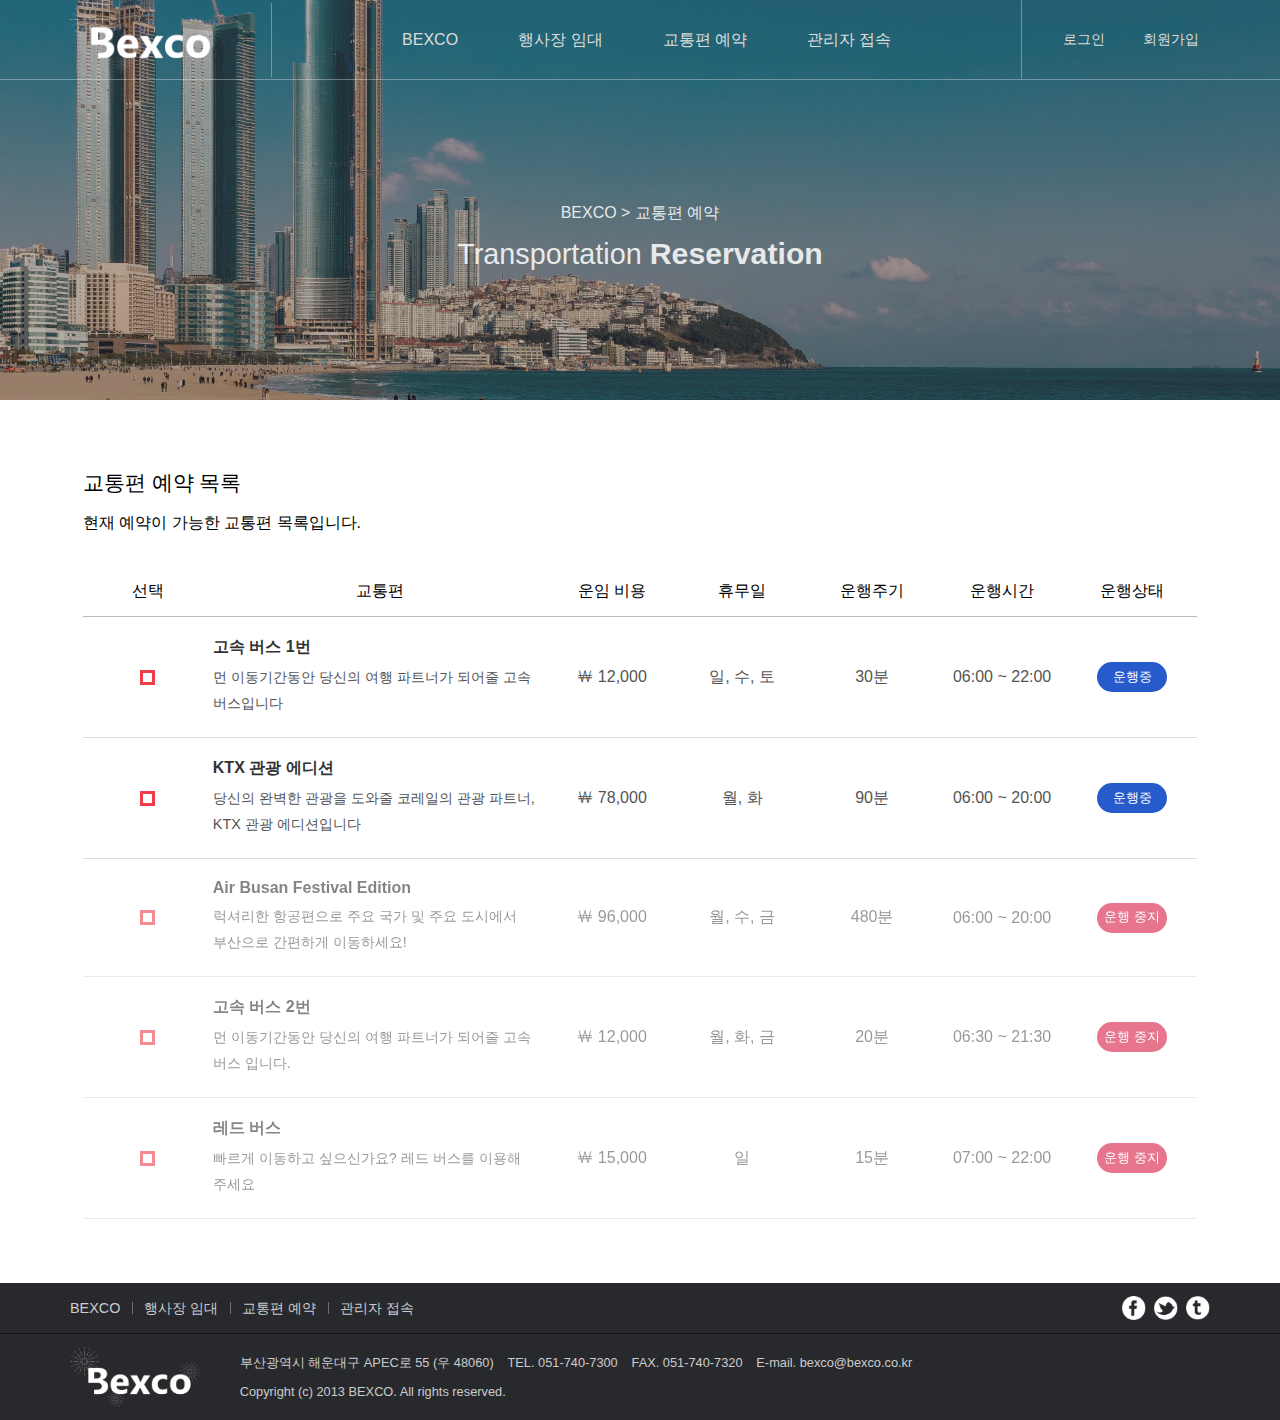
<file: reservation_transportation.html>
<!DOCTYPE html>
<html lang="ko">
<head>
    <meta charset="UTF-8">
    <meta name="viewport" content="width=device-width, initial-scale=1.0">
    <meta property="og:title" content="벡스코">
    <meta property="og:description" content="벡스코 행사 일정을 한 눈에 알아보거나 행사장을 간편히 예약할 수 있습니다!">
    <meta property="og:image" content="./images/open-graph.png">
    <meta property="og:image:width" content="200">
    <meta property="og:image:height" content="200">
    <title>Bexco | 벡스코</title>
    <link rel="stylesheet" href="./css/style.css">
    <link rel="stylesheet" href="./css/layout.css">
</head>
<body>
    <!-- HEADER -->
    <header id="header">
        <div class="container d-flex justify-content-between align-items-center h-100">
            <a href="./index.html" class="logo hover-grayscale border-sm-none">
                <img src="./images/logo.png" alt="벡스코" height="70">
            </a>
            <nav id="nav" class="d-sm-none">
                <div class="nav-item"><a href="./index.html">BEXCO</a></div>
                <div class="nav-item"><a href="./reservation_placement.html">행사장 임대</a></div>
                <div class="nav-item"><a href="./reservation_transportation.html">교통편 예약</a></div>
                <div class="nav-item"><a href="./admin_venue.html">관리자 접속</a></div>
            </nav>
            <div class="other fx-n2 d-sm-none">
                <a href="#" class="px-2">로그인</a>
                <a href="#" class="px-2 ml-3">회원가입</a>
            </div>
            
            <!-- MOBILE NAV -->
            <form class="d-none d-sm-block">
                <input type="checkbox" id="nav-open" hidden>
                <label for="nav-open" class="mr-3 icon d-none d-sm-block fx-3 position-relative">
                    <img src="./images/icons/menu.png" alt="메뉴">
                </label>
                <div id="m-nav">
                    <div class="m-nav-inner">
                        <nav class="nav">
                            <div class="nav-item hover-opacity"><a href="./index.html">BEXCO</a></div>
                            <div class="nav-item hover-opacity"><a href="./reservation_placement.html">행사장 임대</a></div>
                            <div class="nav-item hover-opacity"><a href="./reservation_transportation.html">교통편 예약</a></div>
                            <div class="nav-item hover-opacity"><a href="./admin_venue.html">관리자 접속</a></div>
                        </nav>
                        <div class="other fx-n2 mt-4 fx-2">
                            <a href="#" class="px-2 hover-opacity">로그인</a>
                            <a href="#" class="px-2 hover-opacity ml-3">회원가입</a>
                        </div>
                    </div>
                </div>
            </form>
            <!-- /MOBILE NAV -->
        </div>
    </header>
    <!-- /HEADER -->

    <!-- VISUAL -->
    <div id="visual" class="sub-page">
        <div class="images">
            <div></div>
        </div>
        <div class="visual-contents">
            <div>
                <div class="text">
                    <p>BEXCO > 교통편 예약</p> 
                    <p class="fx-5 light" lang="en">Transportation <span class="fx-2 bold">Reservation</span></p>
                </div>
            </div>
        </div>
    </div>
    <!-- /VISUAL -->

    <!-- RESERVE -->
    <div id="reserve-trasnport">
        <div class="container padding px-2">
            <div>
                <p class="fx-3">교통편 예약 목록</p>
                <p class="mt-1 light">현재 예약이 가능한 교통편 목록입니다.</p>
            </div>
            <div class="transport-table mt-4 w-100">
                <div class="thead">
                    <div class="tdata checkbox">선택</div>
                    <div class="tdata info" class="w-30">교통편</div>
                    <div class="tdata price">운임 비용</div>
                    <div class="tdata rest">휴무일</div>
                    <div class="tdata interval">운행주기</div>
                    <div class="tdata cycle">운행시간</div>
                    <div class="tdata status">운행상태</div>
                </div>
                <div class="titem">
                    <div class="tdata checkbox">
                        <input type="checkbox" id="t-checkbox-1" hidden>
                        <label for="t-checkbox-1" class="custom-checkbox"></label>
                    </div>
                    <div class="tdata info">
                        <div>
                            <span class="fx-1 bold text-black">고속 버스 1번</span>
                            <p class="mt-1 fx-n1">먼 이동기간동안 당신의 여행 파트너가 되어줄 고속 버스입니다</p>
                        </div>
                    </div>
                    <div class="tdata price">￦ 12,000</div>
                    <div class="tdata rest">일, 수, 토</div>
                    <div class="tdata interval">30분</div>
                    <div class="tdata cycle">06:00 ~ 22:00</div>
                    <div class="tdata status">
                        <div class="success">운행중</div>
                    </div>
                </div>
                <div class="titem">
                    <div class="tdata checkbox">
                        <input type="checkbox" id="t-checkbox-2" hidden>
                        <label for="t-checkbox-2" class="custom-checkbox"></label>
                    </div>
                    <div class="tdata info">
                        <div>
                            <span class="fx-1 bold text-black">KTX 관광 에디션</span>
                            <p class="mt-1 fx-n1">당신의 완벽한 관광을 도와줄 코레일의 관광 파트너, KTX 관광 에디션입니다</p>
                        </div>
                    </div>
                    <div class="tdata price">￦ 78,000</div>
                    <div class="tdata rest">월, 화</div>
                    <div class="tdata interval">90분</div>
                    <div class="tdata cycle">06:00 ~ 20:00</div>
                    <div class="tdata status">
                        <div class="success">운행중</div>
                    </div>
                </div>
                <div class="titem" disabled>
                    <div class="tdata checkbox">
                        <input type="checkbox" id="t-checkbox-3" hidden>
                        <label for="t-checkbox-3" class="custom-checkbox"></label>
                    </div>
                    <div class="tdata info"> 
                        <div>
                            <span class="fx-1 bold text-black">Air Busan Festival Edition</span>
                            <p class="mt-1 fx-n1">럭셔리한 항공편으로 주요 국가 및 주요 도시에서 부산으로 간편하게 이동하세요!</p>
                        </div>
                    </div>
                    <div class="tdata price">￦ 96,000</div>
                    <div class="tdata rest">월, 수, 금</div>
                    <div class="tdata interval">480분</div>
                    <div class="tdata cycle">06:00 ~ 20:00</div>
                    <div class="tdata status">
                        <div class="error">
                            운행 중지
                        </div>
                    </div>
                </div>
                <div class="titem" disabled>
                    <div class="tdata checkbox">
                        <input type="checkbox" id="t-checkbox-4" hidden>
                        <label for="t-checkbox-4" class="custom-checkbox"></label>
                    </div>
                    <div class="tdata info">
                        <div>
                            <span class="fx-1 bold text-black">고속 버스 2번</span>
                            <p class="mt-1 fx-n1">먼 이동기간동안 당신의 여행 파트너가 되어줄 고속 버스 입니다.</p>
                        </div>
                    </div>
                    <div class="tdata price">￦ 12,000</div>
                    <div class="tdata rest">월, 화, 금</div>
                    <div class="tdata interval">20분</div>
                    <div class="tdata cycle">06:30 ~ 21:30</div>
                    <div class="tdata status">
                        <div class="error">
                            운행 중지
                        </div>
                    </div>
                </div>
                <div class="titem" disabled>
                    <div class="tdata checkbox">
                        <input type="checkbox" id="t-checkbox-5" hidden>
                        <label for="t-checkbox-5" class="custom-checkbox"></label>
                    </div>
                    <div class="tdata info">
                        <div>
                            <span class="fx-1 bold text-black">레드 버스</span>
                            <p class="mt-1 fx-n1">빠르게 이동하고 싶으신가요? 레드 버스를 이용해 주세요</p>
                        </div>
                    </div>
                    <div class="tdata price">￦ 15,000</div>
                    <div class="tdata rest">일</div>
                    <div class="tdata interval">15분</div>
                    <div class="tdata cycle">07:00 ~ 22:00</div>
                    <div class="tdata status">
                        <div class="error">
                            운행 중지
                        </div>
                    </div>
                </div>
            </div>
        </div>
    </div>
    <!-- /RESERVE -->

    <!-- FOOTER -->
    <footer id="footer">
        <div class="top">
            <div class="container hx-50 d-flex justify-content-between align-items-center px-sm-2">
                <div class="d-flex align-items-center fx-n1 text-light justify-content-sm-center h-100">
                    <div class="nav-item"><a href="./index.html">BEXCO</a></div>
                    <div class="split"></div>
                    <div class="nav-item"><a href="./reservation_placement.html">행사장 임대</a></div>
                    <div class="split"></div>
                    <div class="nav-item"><a href="./reservation_transportation.html">교통편 예약</a></div>
                    <div class="split"></div>
                    <div class="nav-item"><a href="./admin_venue.html">관리자 접속</a></div>
                </div>
                <div class="d-flex align-items-center h-100">
                    <span class="hover-grayscale icon"><img src="./images/socials/Facebook.png" alt=""></span>
                    <span class="hover-grayscale icon ml-1"><img src="./images/socials/Twitter.png" alt=""></span>
                    <span class="hover-grayscale icon ml-1"><img src="./images/socials/Tumblr.png" alt=""></span>
                </div>
            </div>
        </div>
        <div class="container py-2">
            <div class="d-flex justify-content-between text-light">
                <div class="left d-flex align-items-center flex-sm-column w-100 px-sm-5">
                    <img class="filter-whitescale mr-5 mr-sm-0 mb-sm-3" src="./images/logo.png" alt="벡스코" height="60">
                    <div>
                        <p class="fx-n3 d-sm-flex flex-wrap justify-content-sm-center">
                            <span class="mr-2">부산광역시 해운대구 APEC로 55 (우 48060)</span>
                            <span class="mr-2">TEL. 051-740-7300</span>
                            <span class="mr-2">FAX. 051-740-7320 </span>
                            <span>E-mail. bexco@bexco.co.kr</span>
                        </p>
                        <p class="fx-n3 mt-1 text-sm-center">Copyright (c) 2013 BEXCO. All rights reserved.</p>
                    </div>
                </div>
            </div>
        </div>
    </footer>

    <!-- /FOOTER -->
</body>
</html>
</file>
<file: css/layout.css>
@charset "UTF-8";

/* custom */

.button {
    padding: 0.5em 1.5em;
    border: 2px solid #d81b44;
    color: #d81b44;
}

.button:hover { background-color: #d81b44; color: #fff; transition: 0.3s; }


.custom-checkbox {
    display: inline-block;
    width: 15px;
    height: 15px;

    transition: 0.5s;
    border: #ef3d4a solid 3px;
}

.custom-checkbox:hover {
    background-color: #ef3d4a;
}

input[type="checkbox"]:checked + .custom-checkbox {
    background-color: #ef3d4a;
    transform: rotate(45deg) scale(0.7);
}

/* /custom */


/* header */

#header {
    position: absolute;
    left: 0;
    top: 0;
    width: 100%;
    height: 80px;
    border-bottom: 1px solid #fff5;
    z-index: 1000;
}

#header .logo {
    border-right: 1px solid #fff5;
    padding-right: 50px;
}

#nav {
    display: flex;
    align-items: center;
    height: 100%;
}

#nav .nav-item {
    height: 100%;
    line-height: 80px;
    padding: 0 30px;
    color: #ddd;
    transition: 0.3s;
}
#nav .nav-item:hover { color: #fff; }

#nav a {
    position: relative; 
    padding-bottom: 0.5em;
}
#nav a::after {
    content: '';
    position: absolute;
    left: 50%;
    bottom: 0;
    transform: translateX(-50%);
    width: 0;
    height: 1px;
    background-color: #fff;
    transition: 0.3s;
}
#nav .nav-item:hover a::after { width: 100%; }
#nav a:hover { text-decoration: none; }



#header > div > .other {
    display: flex;
    align-items: center;
    height: 100%;
    padding-left: 30px;
    border-left: 1px solid #fff5;
    color: #ddd;
}

#header .other a:hover { color: #fff; }

/* /header */


/* visual */

#visual {
    position: relative;
    width: 100%;
    height: 100vh;
    overflow: hidden;
}

#visual .images, #visual .images > div {
    position: absolute;
    left: 0;
    top: 0;
    width: 100%;
    height: 100%;
}

#visual .images > div { 
    background-size: cover;
    background-position: center center;    
    background-repeat: no-repeat;
    background-color: #310a15;
    background-blend-mode: lighten;
    filter: brightness(70%);
}

#visual .images > div:nth-child(1) { background-image: url(../images/slides/1.jpg); }
#visual .images > div:nth-child(2) { background-image: url(../images/slides/2.jpg); filter: brightness(50%); }
#visual .images > div:nth-child(3) { background-image: url(../images/slides/3.jpg); }


#visual .visual-contents {
    position: relative;
    text-align: center;
    transform: translateY(-50%);
    margin: 50vh auto;
    overflow: hidden;
}

#visual .text {
    color: #fffd;
    line-height: 1em;
}

#visual .text h1 {
    color: #fff;
    font-weight: 900;
    font-size: 5.2em;
    line-height: 1em;
}


#visual .remote {
    margin: 0 auto;
    width: 380px;
    height: 50px;
    padding: 10px 20px;
    display: flex;
    align-items: center;
}

#visual .remote .circles {
    width: calc(10px * 3 + 10px * 2);
    height: 10px;
    display: flex;
    justify-content: space-between;
    align-items: center;
}

#visual .remote .circles span {
    display: inline-block;
    width: 10px;
    height: 10px;
    border: 1px solid #fffa;
    border-radius: 50%;
    cursor: pointer;
    transition: 0.3s;
}
#visual .remote .circles span:hover { border-color: #d3225d; }
#visual .remote .circles span.active { background-color: #fff; }
#visual .remote .circles span.active:hover { background-color: #d3225d; }

#visual #to-bottom {
    position: absolute;
    left: 50%;
    bottom: 10%;
    transform: translateX(-50%);
}


#visual.sub-page { height: 400px; }
#visual.sub-page .visual-contents { position: absolute; top: 50%; margin: 40px 0 0 0; left: 50%; transform: translate(-50%, -50%); }

/* /visual */

/* footer */

#footer {
    background-color: rgb(40, 41, 44);
}

#footer .top { border-bottom: 1px solid #111; }

/* /footer */


/* mobile-nav */
#m-nav {
    position: fixed;
    left: 0;
    top: 0;
    width: 100%;
    height: 100%;
    overflow: hidden;
    background-color: #000a;
    z-index: 1001;

    pointer-events: none;
    transform: translateY(-100%);
    transition: 0.3s;
    opacity: 0;
}

#m-nav .m-nav-inner {
    display: flex;
    flex-direction: column;
    align-items: center;
    color: #fff;
    width: 80%;
    margin: 20vh auto;
}

#m-nav .nav {
    font-size: 1.3em;
    text-align: center;
}

#m-nav .nav-item {
    margin: 20px 0;
}


#nav-open:checked + label {
    z-index: 1002;
}

#nav-open:checked ~ #m-nav {
    transform: translateY(0);
    pointer-events: all;
    transition: 0.5s;
    opacity: 1;
}

/* /mobile-nav */


/* reservation_transportation */

.transport-table {
    width: 100%;
}

.transport-table .thead { height: 50px; border-bottom: 1px solid #bbb; }
.transport-table .titem { color: #555; min-height: 100px; padding: 20px 0; border-bottom: 1px solid #ddd; }
.transport-table .titem[disabled] { opacity: 0.6; pointer-events: none; }
.transport-table .titem:hover { background-color: #f8f8f8; }
.transport-table .thead, .transport-table .titem {
    width: 100%;
    display: flex;
}

.transport-table .tdata {
    display: flex;
    justify-content: center;
    align-items: center;
}

.transport-table .checkbox, .transport-table .price,
.transport-table .rest, .transport-table .cycle,
.transport-table .interval, .transport-table .status {
    max-width: 11.666%;
    flex: 0 0 11.666%;
}

.transport-table .info { max-width: 30%; flex: 0 0 30%; }

.transport-table .item .info { justify-content: left; }

.transport-table .success, .transport-table .error {
    font-size: 0.8em;
    padding: 0.5em 0;
    text-align: center;
    width: 5.5em;
    border-radius: 50px;
    color: #fff;
}

.transport-table .success { background-color: #275aca; }
.transport-table .error { background-color: #d81b44; }

/* /reservation_transportation */
</file>
<file: common/css/admin_transportation.css>
* {
    padding: 0;
    box-sizing: border-box;
    outline: none;
    color: inherit;
    text-decoration: none;
    margin: 0;
    letter-spacing: -0.04em;
}
ul {
    list-style: none;
}

.admin-header .admin-header__upper {
    width: 100%;
    display: flex;
    align-items: center;
    justify-content: space-between;
    background-color: black;
    color: white;
    padding: 16px;
}
.admin-header .admin-header__upper .logo {
    font-size: 28px;
    font-weight: bold;
}
.admin-header .admin-header__upper .logout-button {
    border-radius: 4px;
    background-color: #CCC;
    font-size: 18px;
    padding: 8px 16px;
    color: black;
    border: none;
    cursor: pointer;
}
.admin-header .admin-header__downer {
    border-bottom: 1px solid #EEE;
    padding: 0 16px;
    display: flex;
    align-items: center;
}
.admin-header .admin-header__downer li {
    margin-right: 16px;
    padding: 16px 0;
    position: relative;
}
.admin-header .admin-header__downer li.--active::after {
    content: "";
    display: block;
    width: 100%;
    height: 3px;
    background-color: #000;
    position: absolute;
    left: 0;
    bottom: 0;
}

.admin-content {
    padding: 32px 16px;
}
.admin-content .title {
    margin-bottom: 16px;
    font-size: 24px;
    font-weight: bold;
}
.admin-content .list {
    width: 100%;
    border-collapse: collapse;
}
.admin-content .list th, .admin-content .list td {
    border: 1px solid #CCC;
    padding: 8px;
}
.admin-content .list__detail-row {
    margin-bottom: 8px;
}
.admin-content .list__detail-row .detail__title {
    font-size: 18px;
    font-weight: bold;
    margin-bottom: 4px;
}

.button {
    border-radius: 4px;
    padding: 8px 16px;
    border: none;
    cursor: pointer;
}
</file>
<file: common/css/admin_transportation_manager.css>
* {
    padding: 0;
    box-sizing: border-box;
    outline: none;
    color: inherit;
    text-decoration: none;
    margin: 0;
    letter-spacing: -0.04em;
}
ul {
    list-style: none;
}

.admin-header .admin-header__upper {
    width: 100%;
    display: flex;
    align-items: center;
    justify-content: space-between;
    background-color: black;
    color: white;
    padding: 16px;
}
.admin-header .admin-header__upper .logo {
    font-size: 28px;
    font-weight: bold;
}
.admin-header .admin-header__upper .logout-button {
    border-radius: 4px;
    background-color: #CCC;
    font-size: 18px;
    padding: 8px 16px;
    color: black;
    border: none;
    cursor: pointer;
}
.admin-header .admin-header__downer {
    border-bottom: 1px solid #EEE;
    padding: 0 16px;
    display: flex;
    align-items: center;
}
.admin-header .admin-header__downer li {
    margin-right: 16px;
    padding: 16px 0;
    position: relative;
}
.admin-header .admin-header__downer li.--active::after {
    content: "";
    display: block;
    width: 100%;
    height: 3px;
    background-color: #000;
    position: absolute;
    left: 0;
    bottom: 0;
}

.admin-content {
    padding: 32px 16px;
}
.admin-content .title {
    margin-bottom: 16px;
    font-size: 24px;
    font-weight: bold;
}
.admin-content .list {
    width: 100%;
    border-collapse: collapse;
}
.admin-content .list th, .admin-content .list td {
    border: 1px solid #CCC;
    padding: 8px;
}
.admin-content .list__detail-row {
    margin-bottom: 8px;
}
.admin-content .list__detail-row .detail__title {
    font-size: 18px;
    font-weight: bold;
    margin-bottom: 4px;
}
</file>
<file: common/css/admin_venue.css>
* {
    padding: 0;
    box-sizing: border-box;
    outline: none;
    color: inherit;
    text-decoration: none;
    margin: 0;
    letter-spacing: -0.04em;
}
ul {
    list-style: none;
}

.admin-header .admin-header__upper {
    width: 100%;
    display: flex;
    align-items: center;
    justify-content: space-between;
    background-color: black;
    color: white;
    padding: 16px;
}
.admin-header .admin-header__upper .logo {
    font-size: 28px;
    font-weight: bold;
}
.admin-header .admin-header__upper .logout-button {
    border-radius: 4px;
    background-color: #CCC;
    font-size: 18px;
    padding: 8px 16px;
    color: black;
    border: none;
    cursor: pointer;
}
.admin-header .admin-header__downer {
    border-bottom: 1px solid #EEE;
    padding: 0 16px;
    display: flex;
    align-items: center;
}
.admin-header .admin-header__downer li {
    margin-right: 16px;
    padding: 16px 0;
    position: relative;
}
.admin-header .admin-header__downer li.--active::after {
    content: "";
    display: block;
    width: 100%;
    height: 3px;
    background-color: #000;
    position: absolute;
    left: 0;
    bottom: 0;
}

.admin-content {
    padding: 32px 16px;
}

.admin-content .title {
    margin-bottom: 16px;
    font-size: 24px;
    font-weight: bold;
}
.admin-content .list {
    width: 100%;
    border-collapse: collapse;
}
.admin-content .list th, .admin-content .list td {
    border: 1px solid #CCC;
    padding: 8px;
}
.admin-content .list__thumbnail-container {
    position: relative;
}
.admin-content .list__thumbnail {
    width: 100%;
    height: 150px;
    position: absolute;
    left: 0;
    top: 50%;
    transform: translateY(-50%);
    background-color: #EEE;
}
.admin-content .list__detail-row {
    margin-bottom: 8px;
}
.admin-content .list__detail-row .detail__title {
    font-size: 18px;
    font-weight: bold;
    margin-bottom: 4px;
}

.button {
    border-radius: 4px;
    padding: 8px 16px;
    border: none;
    cursor: pointer;
}
</file>
<file: common/css/admin_venue_manager.css>
* {
    padding: 0;
    box-sizing: border-box;
    outline: none;
    color: inherit;
    text-decoration: none;
    margin: 0;
    letter-spacing: -0.04em;
}
ul {
    list-style: none;
}

.admin-header .admin-header__upper {
    width: 100%;
    display: flex;
    align-items: center;
    justify-content: space-between;
    background-color: black;
    color: white;
    padding: 16px;
}
.admin-header .admin-header__upper .logo {
    font-size: 28px;
    font-weight: bold;
}
.admin-header .admin-header__upper .logout-button {
    border-radius: 4px;
    background-color: #CCC;
    font-size: 18px;
    padding: 8px 16px;
    color: black;
    border: none;
    cursor: pointer;
}
.admin-header .admin-header__downer {
    border-bottom: 1px solid #EEE;
    padding: 0 16px;
    display: flex;
    align-items: center;
}
.admin-header .admin-header__downer li {
    margin-right: 16px;
    padding: 16px 0;
    position: relative;
}
.admin-header .admin-header__downer li.--active::after {
    content: "";
    display: block;
    width: 100%;
    height: 3px;
    background-color: #000;
    position: absolute;
    left: 0;
    bottom: 0;
}

.admin-content {
    padding: 32px 16px;
}

.admin-content .title {
    margin-bottom: 16px;
    font-size: 24px;
    font-weight: bold;
}
.admin-content .list {
    width: 100%;
    border-collapse: collapse;
}
.admin-content .list th, .admin-content .list td {
    border: 1px solid #CCC;
    padding: 8px;
}
.admin-content .list__thumbnail-container {
    position: relative;
}
.admin-content .list__thumbnail {
    width: 100%;
    height: 150px;
    position: absolute;
    left: 0;
    top: 50%;
    transform: translateY(-50%);
    background-color: #EEE;
}
.admin-content .list__detail-row {
    margin-bottom: 8px;
}
.admin-content .list__detail-row .detail__title {
    font-size: 18px;
    font-weight: bold;
    margin-bottom: 4px;
}
</file>
<file: css/style.css>
@charset "UTF-8";

@keyframes down {
    0% { transform: translateY(-20%); opacity: 1; }
    100% { transform: translateY(20%); opacity: 0.4; }
}
.animate-down { animation: down 0.8s infinite ease-out; }

@font-face {
    font-family: "나눔바른고딕", sans-serif;
    font-weight: 100;
    src: url(../fonts/NanumBarunGothicLight.ttf);
}

@font-face {
    font-family: "나눔바른고딕", sans-serif;
    font-weight: 600;
    src: url(../fonts/NanumBarunGothicBold.ttf);
}

* {
    margin: 0;
    padding: 0;
    outline: 0;   
    box-sizing: border-box;
}

:lang(ko){ font-family: "나눔바른고딕", sans-serif; }
:lang(en){ font-family: "Segoe UI", sans-serif; }
ol, ul { list-style: none; }
html, body { scroll-behavior: smooth; }

p { word-break: keep-all; line-height: 1.8em; }
p.pre-line { white-space: pre-line; }

a, a:hover, button, label { 
    cursor: pointer; 
    color: inherit; 
    text-decoration: none;
    background-color: transparent; 
}
a:hover { text-decoration: underline; }
::-webkit-scrollbar { display: none; }

.container { max-width: 1140px; margin: 0 auto; }

.position-relative { position: relative; }
.position-absolute { position: absolute; }

.position-center-y { position: absolute; top: 50%; transform: translateY(-50%); }

.left-0 { left: 0; }
.top-0 { top: 0; }
.right-0 { right: 0; }
.bottom-0 { bottom: 0; }

.d-block { display: block; }
.d-none { display: none; }
.d-flex { display: flex; }
.d-inline { display: inline; }
.d-inline-block { display: inline-block; }

.box-shadow { box-shadow: 0 1px 3px 1px #00000020; }


/* button */

.button {
    padding: 0.5em 1.5em;
    border: 2px solid #d81b44;
    color: #d81b44;
}

.button:hover { background-color: #d81b44; color: #fff; transition: 0.3s; }

/* /button */


/* under-line */

.under-line {
    position: relative;
    padding-bottom: 25px;
}

.under-line::after {
    content: '';
    position: absolute;
    bottom: 0;
    left: 50%;
    transform: translateX(-50%);
    width: 50px;
    height: 2px;
    background-color: #222;
}
.under-line.text-white::after { background-color: #fff; }
.under-line.left::after { left: 0; transform: none; }

.under-line.reverse {
    padding-bottom: initial;
    padding-top: 25px;
}

.under-line.reverse::after {
    top: 0;
    bottom: initial;
}

/* /under-line */

/* flex */
.flex-wrap { flex-wrap: wrap; }

.justify-content-between { justify-content: space-between; }
.justify-content-around { justify-content: space-around; }
.justify-content-center { justify-content: center; }

.align-items-start { align-items: flex-start; }
.align-items-center { align-items: center; }
.align-items-end { align-items: flex-end; }


.list {
    display: flex;
    flex-wrap: wrap;
    justify-content: space-around;
}

.list > .item { min-height: 100px; border: 1px solid #ddd; }
.list > .item-33 { flex: 0 0 calc(33.333% - 0.5em); max-width: calc(33.333% - 0.5em); }

.list > .item-25 { flex: 0 0 calc(25% - 0.5em); max-width: calc(25% - 0.5em); }
.list > .item-50 { flex: 0 0 calc(50% - 0.5em); max-width: calc(50% - 0.5em); }
.list > .item-100 { flex: 0 0 calc(100% - 0.5em); max-width: calc(100% - 0.5em); }

/* /flex */

/* background */

.bg-black { background-color: #222; }
.bg-gray { background-color: #f8f8f8; }
.bg-white {background-color: #fff; }
.bg-red { background-color: #bd144c; }


/* /background */


/* visual-title */

.visual-title {
    position: relative;
    font-size: inherit;
    color: #222;
    display: inline;
}

.visual-title .accent {
    font-size: 3em;
}


/* /visual-title */

/* text */

.vertical-top { vertical-align: top; }
.vertical-center { vertical-align: center; }
.vertical-bottom { vertical-align: bottom; }

.text-ellipsis { white-space: nowrap; overflow: hidden; text-overflow: ellipsis; }

.fx-n3 { font-size: 0.8em; }
.fx-n2 { font-size: 0.85em; }
.fx-n1 { font-size: 0.9em; }

.fx-1 { font-size: 1em; }
.fx-2 { font-size: 1.05em; }
.fx-3 { font-size: 1.3em; }
.fx-4 { font-size: 1.5em; }
.fx-5 { font-size: 1.8em; }

.fx-6 { font-size: 2.2em; }
.fx-7{ font-size: 2.5em; }
.fx-8 { font-size: 2.8em; }
.fx-9 { font-size: 3.2em; }


.text-left { text-align: left; }
.text-center { text-align: center; }
.text-right { text-align: right; }

.text-white { color: #fff; }
.text-light { color: #ccc; }

.text-black { color: #333; }
.text-gray { color: #555; }
.text-muted { color: #888; }
.text-red { color: #e02262; }
.text-red:hover { color: #e02262; }
.text-purple { color: #8b4fb3; }
.text-purple:hover { color: #70318d; }


.light { font-weight: 100; }
.bold { font-weight: 600; }
.bolder { font-weight: 900; }

.filter-grayscale { filter: grayscale(100%); }
.filter-whitescale { filter: grayscale(100%) brightness(500%); }

/* /text /


/* size */
.w-100 { width: 100%; }
.w-80 { width: 80%; }
.w-75 { width: 75%; }
.w-70 { width: 70%; }
.w-60 { width: 60%; }
.w-50 { width: 50%; }
.w-40 { width: 40%; }
.w-30 { width: 30%; }
.w-25 { width: 25%; }
.w-20 { width: 20%; }

.h-100 { height: 100%; }


.wx-50 { width: 50px; }
.wx-100 { width: 100px; }
.wx-150 { width: 150px; }
.wx-200 { width: 200px; }
.wx-250 { width: 250px; }
.wx-300 { width: 300px; }

.hx-50 { height: 50px; }
.hx-100 { height: 100px; }
.hx-150 { height: 150px; }
.hx-200 { height: 200px; }
.hx-250 { height: 250px; }
.hx-300 { height: 300px; }

.min-hx-50 { min-height: 50px; }
.min-hx-100 { min-height: 100px; }
.min-hx-150 { min-height: 150px; }
.min-hx-200 { min-height: 200px; }
.min-hx-250 { min-height: 250px; }
.min-hx-300 { min-height: 300px; }


/* split */

.split {
    width: 1px; 
    height: 0.8em;
    background-color: #fff5;
    margin: 0 0.8em;
}

.split-left{
    height: 100%;
    width: 50%;
    padding-left: 30.5%;
}

.split-right {
    padding-right: 30.5%;
    width: 50%;
}

.split-right.long {
    padding-right: 20.5%;
}


.split-line {
    width: 70%;
    margin: 0 auto;
    background-image: url(../images/split.png);
    background-repeat: repeat-x;
    background-size: auto 13px;
    background-position: center center;
    text-align: center;
}

.split-line > * { display: inline; background-color: #f8f8f8; padding: 0 10px; }


.split-image {
    width: 100%;
    height: 400px;
    filter: brightness(50%);
    box-shadow: inset 0 2px 5px 3px #00000050;
    position: relative;
}

.split-image > img {
    width: 100%;
    height: 100%;
    object-fit: cover;
}

/* /split */

/* /size */

/* icon */
.icon { 
    display: inline-block;
    width: 1.5em;
    height: 1.5em;
    flex: 0 0 1.5em;
    box-sizing: content-box;
    cursor: pointer;
    user-select: none; 
}
.icon > img { width: 100%; height: 100%; object-fit: cover; }

.icon-circle {
    border-radius: 50%;
    border: 1px solid #d3225d;
    padding: 0.3em;
}
/* /icon */

/* image */

.image-cover { width: 100%; height: 100%; object-fit: cover; }

/* /image */


/* action */
.hover-grayscale { filter: grayscale(100%) brightness(300%); transition: 0.3s; }
.hover-grayscale.no-white { filter: grayscale(100%); }
.hover-grayscale:hover { filter: grayscale(0) brightness(100%); }

.hover-opacity { opacity: 0.7; }
.hover-opacity:hover { opacity: 1; }

.hover-opacity-reverse { opacity: 1; }
.hover-opacity-reverse:hover { opacity: 0.8; }

.pointer { cursor: pointer; }

/* /action */


/* /icon */


/* blank */
.padding { padding: 64px 0; }
.padding-lg { padding: 128px 0; }

.m-0 { margin: 0em!important; }
.m-1 { margin: 0.5em!important; }
.m-2 { margin: 0.8em!important; }
.m-3 { margin: 1.2em!important; }
.m-4 { margin: 1.8em!important; }
.m-5 { margin: 2.5em!important; }

.ml-0 { margin-left: 0em!important; }
.ml-1 { margin-left: 0.5em!important; }
.ml-2 { margin-left: 0.8em!important; }
.ml-3 { margin-left: 1.2em!important; }
.ml-4 { margin-left: 1.8em!important; }
.ml-5 { margin-left: 2.5em!important; }

.mr-0 { margin-right: 0em!important; }
.mr-1 { margin-right: 0.5em!important; }
.mr-2 { margin-right: 0.8em!important; }
.mr-3 { margin-right: 1.2em!important; }
.mr-4 { margin-right: 1.8em!important; }
.mr-5 { margin-right: 2.5em!important; }

.mt-0 { margin-top: 0em!important; }
.mt-1 { margin-top: 0.5em!important; }
.mt-2 { margin-top: 0.8em!important; }
.mt-3 { margin-top: 1.2em!important; }
.mt-4 { margin-top: 1.8em!important; }
.mt-5 { margin-top: 2.5em!important; }

.mb-0 { margin-bottom: 0em!important; }
.mb-1 { margin-bottom: 0.5em!important; }
.mb-2 { margin-bottom: 0.8em!important; }
.mb-3 { margin-bottom: 1.2em!important; }
.mb-4 { margin-bottom: 1.8em!important; }
.mb-5 { margin-bottom: 2.5em!important; }



.mx-auto { margin-left: auto!important; margin-right: auto!important; }
.mx-0 { margin-left: 0em!important; margin-right: 0em!important; }
.mx-1 { margin-left: 0.5em!important; margin-right: 0.5em!important; }
.mx-2 { margin-left: 0.8em!important; margin-right: 0.8em!important; }
.mx-3 { margin-left: 1.2em!important; margin-right: 1.2em!important; }
.mx-4 { margin-left: 1.8em!important; margin-right: 1.8em!important; }
.mx-5 { margin-left: 2.5em!important; margin-right: 2.5em!important; }

.my-auto { margin-left: auto!important; margin-right: auto!important; }
.my-0 { margin-top: 0em!important; margin-bottom: 0em!important; }
.my-1 { margin-top: 0.5em!important; margin-bottom: 0.5em!important; }
.my-2 { margin-top: 0.8em!important; margin-bottom: 0.8em!important; }
.my-3 { margin-top: 1.2em!important; margin-bottom: 1.2em!important; }
.my-4 { margin-top: 1.8em!important; margin-bottom: 1.8em!important; }
.my-5 { margin-top: 2.5em!important; margin-bottom: 2.5em!important; }



.p-0 { padding: 0em!important; }
.p-1 { padding: 0.5em!important; }
.p-2 { padding: 0.8em!important; }
.p-3 { padding: 1.2em!important; }
.p-4 { padding: 1.8em!important; }
.p-5 { padding: 2.5em!important; }

.pl-0 { padding-left: 0em!important; }
.pl-1 { padding-left: 0.5em!important; }
.pl-2 { padding-left: 0.8em!important; }
.pl-3 { padding-left: 1.2em!important; }
.pl-4 { padding-left: 1.8em!important; }
.pl-5 { padding-left: 2.5em!important; }

.pr-0 { padding-right: 0em!important; }
.pr-1 { padding-right: 0.5em!important; }
.pr-2 { padding-right: 0.8em!important; }
.pr-3 { padding-right: 1.2em!important; }
.pr-4 { padding-right: 1.8em!important; }
.pr-5 { padding-right: 2.5em!important; }

.pt-0 { padding-top: 0em!important; }
.pt-1 { padding-top: 0.5em!important; }
.pt-2 { padding-top: 0.8em!important; }
.pt-3 { padding-top: 1.2em!important; }
.pt-4 { padding-top: 1.8em!important; }
.pt-5 { padding-top: 2.5em!important; }

.pb-0 { padding-bottom: 0em!important; }
.pb-1 { padding-bottom: 0.5em!important; }
.pb-2 { padding-bottom: 0.8em!important; }
.pb-3 { padding-bottom: 1.2em!important; }
.pb-4 { padding-bottom: 1.8em!important; }
.pb-5 { padding-bottom: 2.5em!important; }



.px-auto { padding-left: auto!important; padding-right: auto!important; }
.px-0 { padding-left: 0em!important; padding-right: 0em!important; }
.px-1 { padding-left: 0.5em!important; padding-right: 0.5em!important; }
.px-2 { padding-left: 0.8em!important; padding-right: 0.8em!important; }
.px-3 { padding-left: 1.2em!important; padding-right: 1.2em!important; }
.px-4 { padding-left: 1.8em!important; padding-right: 1.8em!important; }
.px-5 { padding-left: 2.5em!important; padding-right: 2.5em!important; }

.py-auto { padding-left: auto!important; padding-right: auto!important; }
.py-0 { padding-top: 0em!important; padding-bottom: 0em!important; }
.py-1 { padding-top: 0.5em!important; padding-bottom: 0.5em!important; }
.py-2 { padding-top: 0.8em!important; padding-bottom: 0.8em!important; }
.py-3 { padding-top: 1.2em!important; padding-bottom: 1.2em!important; }
.py-4 { padding-top: 1.8em!important; padding-bottom: 1.8em!important; }
.py-5 { padding-top: 2.5em!important; padding-bottom: 2.5em!important; }

/* /blank */


@media(max-width: 740px) {
    /* blank */
    .m-sm-0 { margin: 0em!important; }
    .m-sm-1 { margin: 0.5em!important; }
    .m-sm-2 { margin: 0.8em!important; }
    .m-sm-3 { margin: 1.2em!important; }
    .m-sm-4 { margin: 1.8em!important; }
    .m-sm-5 { margin: 2.5em!important; }

    .ml-sm-0 { margin-left: 0em!important; }
    .ml-sm-1 { margin-left: 0.5em!important; }
    .ml-sm-2 { margin-left: 0.8em!important; }
    .ml-sm-3 { margin-left: 1.2em!important; }
    .ml-sm-4 { margin-left: 1.8em!important; }
    .ml-sm-5 { margin-left: 2.5em!important; }

    .mr-sm-0 { margin-right: 0em!important; }
    .mr-sm-1 { margin-right: 0.5em!important; }
    .mr-sm-2 { margin-right: 0.8em!important; }
    .mr-sm-3 { margin-right: 1.2em!important; }
    .mr-sm-4 { margin-right: 1.8em!important; }
    .mr-sm-5 { margin-right: 2.5em!important; }

    .mt-sm-0 { margin-top: 0em!important; }
    .mt-sm-1 { margin-top: 0.5em!important; }
    .mt-sm-2 { margin-top: 0.8em!important; }
    .mt-sm-3 { margin-top: 1.2em!important; }
    .mt-sm-4 { margin-top: 1.8em!important; }
    .mt-sm-5 { margin-top: 2.5em!important; }

    .mb-sm-0 { margin-bottom: 0em!important; }
    .mb-sm-1 { margin-bottom: 0.5em!important; }
    .mb-sm-2 { margin-bottom: 0.8em!important; }
    .mb-sm-3 { margin-bottom: 1.2em!important; }
    .mb-sm-4 { margin-bottom: 1.8em!important; }
    .mb-sm-5 { margin-bottom: 2.5em!important; }



    .mx-sm-auto { margin-left: auto!important; margin-right: auto!important; }
    .mx-sm-0 { margin-left: 0em!important; margin-right: 0em!important; }
    .mx-sm-1 { margin-left: 0.5em!important; margin-right: 0.5em!important; }
    .mx-sm-2 { margin-left: 0.8em!important; margin-right: 0.8em!important; }
    .mx-sm-3 { margin-left: 1.2em!important; margin-right: 1.2em!important; }
    .mx-sm-4 { margin-left: 1.8em!important; margin-right: 1.8em!important; }
    .mx-sm-5 { margin-left: 2.5em!important; margin-right: 2.5em!important; }

    .my-sm-auto { margin-left: auto!important; margin-right: auto!important; }
    .my-sm-0 { margin-top: 0em!important; margin-bottom: 0em!important; }
    .my-sm-1 { margin-top: 0.5em!important; margin-bottom: 0.5em!important; }
    .my-sm-2 { margin-top: 0.8em!important; margin-bottom: 0.8em!important; }
    .my-sm-3 { margin-top: 1.2em!important; margin-bottom: 1.2em!important; }
    .my-sm-4 { margin-top: 1.8em!important; margin-bottom: 1.8em!important; }
    .my-sm-5 { margin-top: 2.5em!important; margin-bottom: 2.5em!important; }



    .p-sm-0 { padding: 0em!important; }
    .p-sm-1 { padding: 0.5em!important; }
    .p-sm-2 { padding: 0.8em!important; }
    .p-sm-3 { padding: 1.2em!important; }
    .p-sm-4 { padding: 1.8em!important; }
    .p-sm-5 { padding: 2.5em!important; }

    .pl-sm-0 { padding-left: 0em!important; }
    .pl-sm-1 { padding-left: 0.5em!important; }
    .pl-sm-2 { padding-left: 0.8em!important; }
    .pl-sm-3 { padding-left: 1.2em!important; }
    .pl-sm-4 { padding-left: 1.8em!important; }
    .pl-sm-5 { padding-left: 2.5em!important; }

    .pr-sm-0 { padding-right: 0em!important; }
    .pr-sm-1 { padding-right: 0.5em!important; }
    .pr-sm-2 { padding-right: 0.8em!important; }
    .pr-sm-3 { padding-right: 1.2em!important; }
    .pr-sm-4 { padding-right: 1.8em!important; }
    .pr-sm-5 { padding-right: 2.5em!important; }

    .pt-sm-0 { padding-top: 0em!important; }
    .pt-sm-1 { padding-top: 0.5em!important; }
    .pt-sm-2 { padding-top: 0.8em!important; }
    .pt-sm-3 { padding-top: 1.2em!important; }
    .pt-sm-4 { padding-top: 1.8em!important; }
    .pt-sm-5 { padding-top: 2.5em!important; }

    .pb-sm-0 { padding-bottom: 0em!important; }
    .pb-sm-1 { padding-bottom: 0.5em!important; }
    .pb-sm-2 { padding-bottom: 0.8em!important; }
    .pb-sm-3 { padding-bottom: 1.2em!important; }
    .pb-sm-4 { padding-bottom: 1.8em!important; }
    .pb-sm-5 { padding-bottom: 2.5em!important; }



    .px-sm-auto { padding-left: auto!important; padding-right: auto!important; }
    .px-sm-0 { padding-left: 0em!important; padding-right: 0em!important; }
    .px-sm-1 { padding-left: 0.5em!important; padding-right: 0.5em!important; }
    .px-sm-2 { padding-left: 0.8em!important; padding-right: 0.8em!important; }
    .px-sm-3 { padding-left: 1.2em!important; padding-right: 1.2em!important; }
    .px-sm-4 { padding-left: 1.8em!important; padding-right: 1.8em!important; }
    .px-sm-5 { padding-left: 2.5em!important; padding-right: 2.5em!important; }

    .py-sm-auto { padding-left: auto!important; padding-right: auto!important; }
    .py-sm-0 { padding-top: 0em!important; padding-bottom: 0em!important; }
    .py-sm-1 { padding-top: 0.5em!important; padding-bottom: 0.5em!important; }
    .py-sm-2 { padding-top: 0.8em!important; padding-bottom: 0.8em!important; }
    .py-sm-3 { padding-top: 1.2em!important; padding-bottom: 1.2em!important; }
    .py-sm-4 { padding-top: 1.8em!important; padding-bottom: 1.8em!important; }
    .py-sm-5 { padding-top: 2.5em!important; padding-bottom: 2.5em!important; }


    /* size */
    .w-sm-100 { width: 100%; }
    .w-sm-80 { width: 80%; }
    .w-sm-75 { width: 75%; }
    .w-sm-70 { width: 70%; }
    .w-sm-60 { width: 60%; }
    .w-sm-50 { width: 50%; }
    .w-sm-40 { width: 40%; }
    .w-sm-30 { width: 30%; }
    .w-sm-25 { width: 25%; }
    .w-sm-20 { width: 20%; }
    /* /size */

    /* flex */
    .justify-content-sm-between { justify-content: space-between; }
    .justify-content-sm-around { justify-content: space-around; }
    .justify-content-sm-center { justify-content: center; }

    .align-items-sm-start { align-items: flex-start; }
    .align-items-sm-center { align-items: center; }
    .align-items-sm-end { align-items: flex-end; }
    /* /flex */
}
</file>
